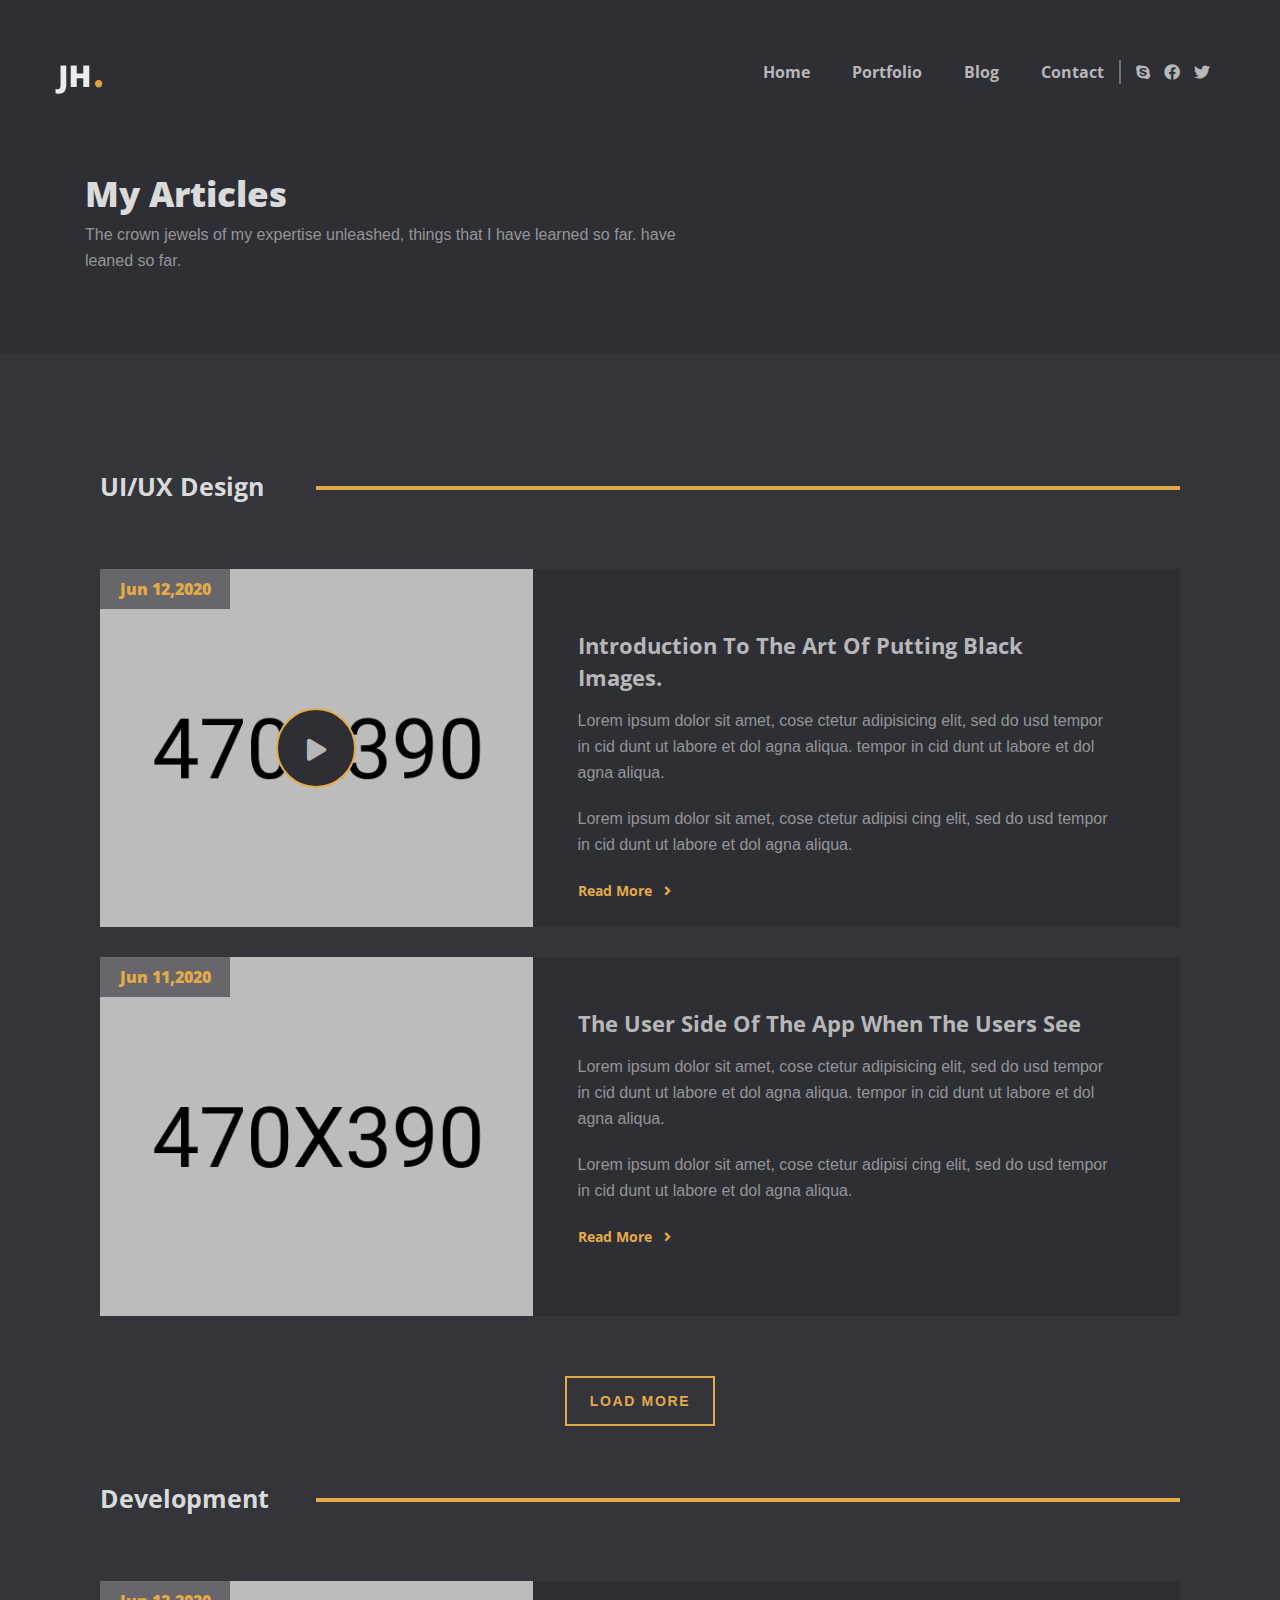
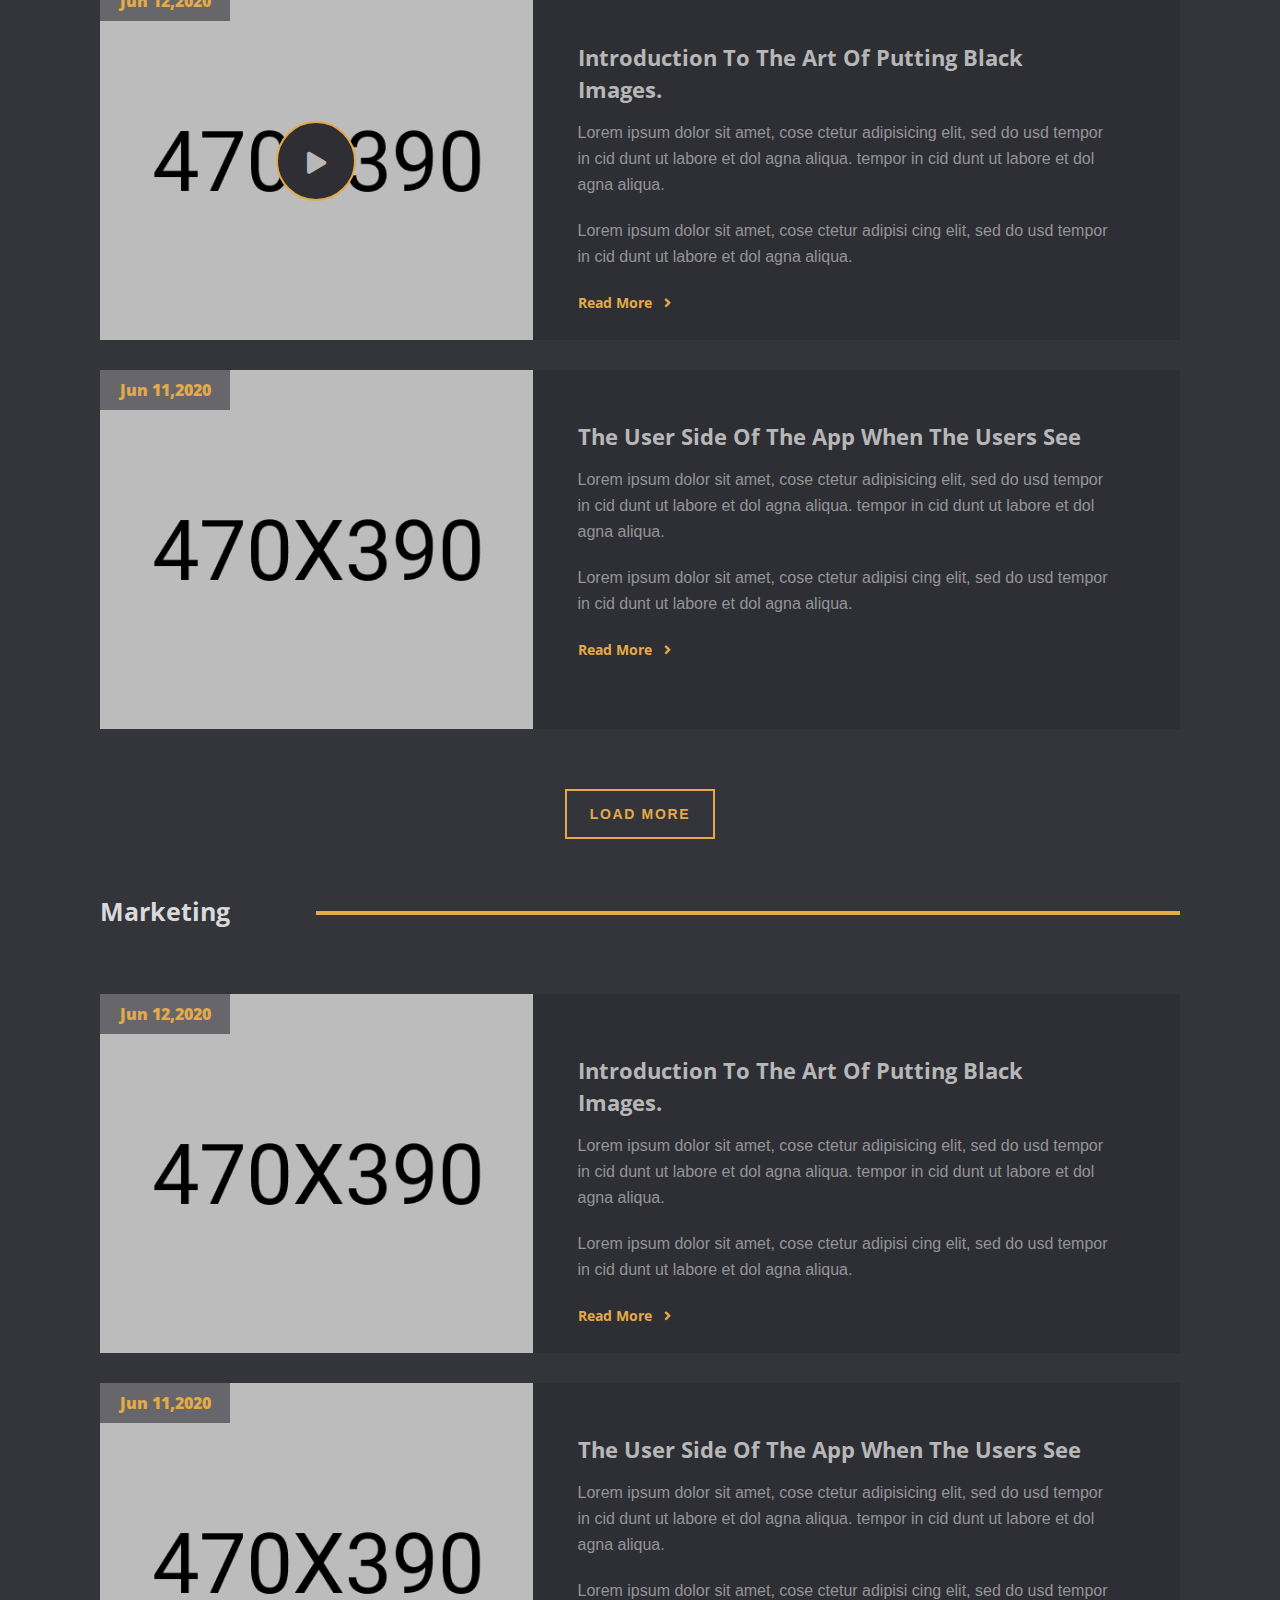
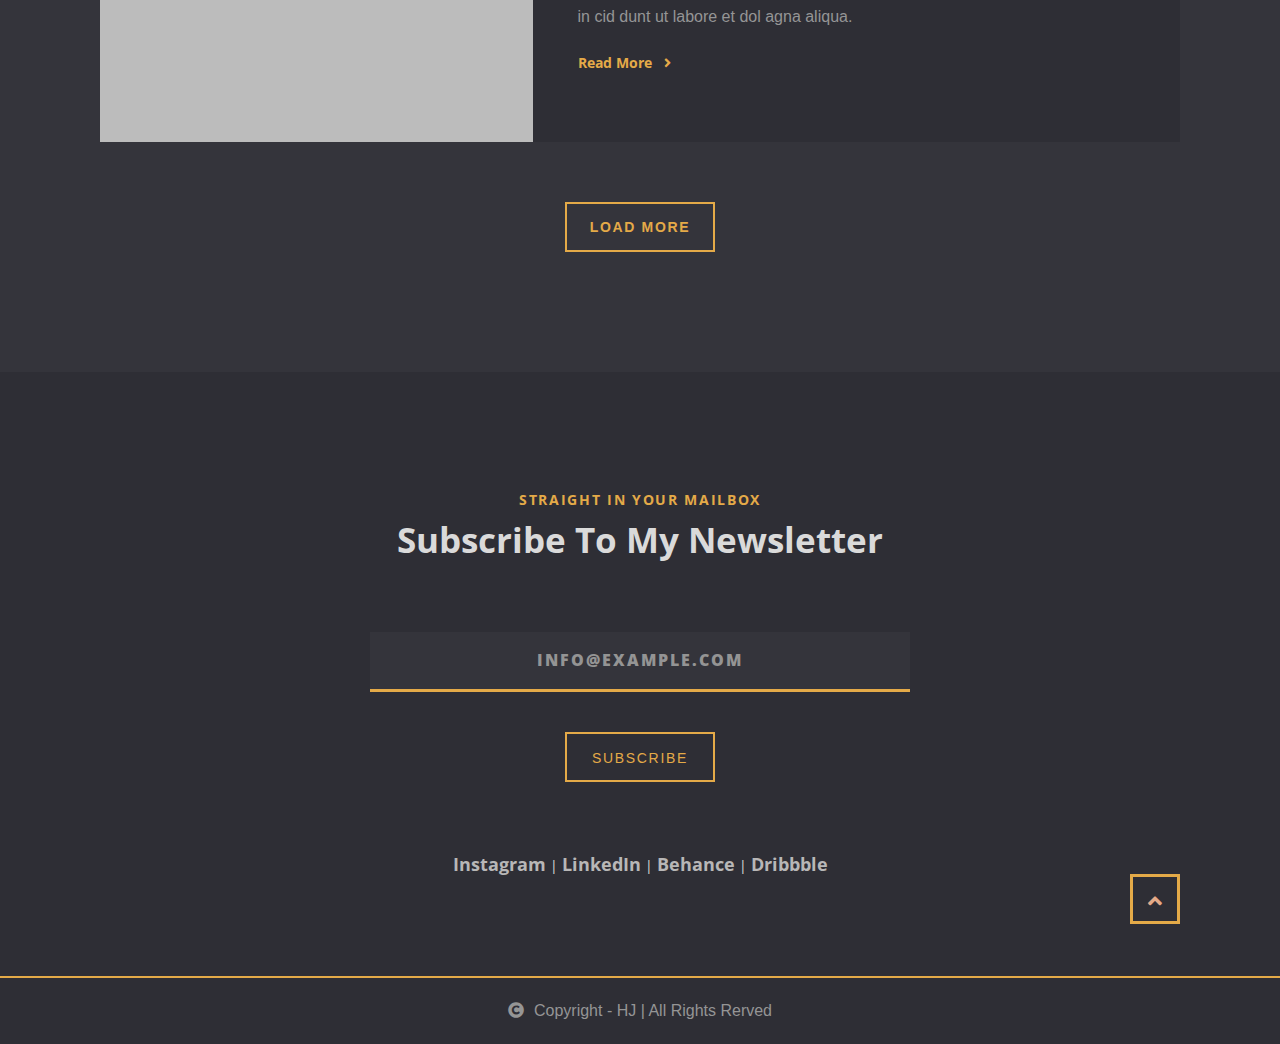
<file: blog-list.html>
<!DOCTYPE html>
<html lang="zxx">

<head>
    <meta charset="UTF-8">
    <meta name="viewport" content="width=device-width, initial-scale=1.0">
    <meta name="description"
        content="Palun, Personal Portfolio, One page portfolio, HTML Template, CSS3, HTML5, Website, Portfolio template">

    <!-- title -->
    <title>Palun - Blog List Page</title>

    <!-- favicon -->
    <link rel="shortcut icon" href="favicon.ico" type="image/x-icon">

    <!-- stylesheets -->
    <link rel="stylesheet" href="assets/css/bootstrap.min.css">
    <link rel="stylesheet" href="assets/css/slick.min.css">
    <link rel="stylesheet" href="assets/css/all.min.css">
    <link rel="stylesheet" href="assets/css/magnific-popup.min.css">
    <link rel="stylesheet" href="assets/css/mean-menu.css">
    <link rel="stylesheet" href="assets/css/default.css">
    <link rel="stylesheet" href="style.css">

</head>

<body>
    <!-- header area -->
    <div class="header-area">
        <div class="container mt-60 pl-0 pr-0">
            <div class="row justify-content-lg-between">
                <div class="col-xl-2 col-lg-2 col-md-2 col-sm-2 col-2 pl-xl-0">
                    <!-- logo -->
                    <div class="logo-area">
                        <a href="/index.html">
                            <img src="assets/img/logo/logo.png" alt="Logo" />
                        </a>
                    </div>
                </div>
                <div class="col-xl-6 col-lg-7 col-md-10 col-sm-8 col-8 pr-0">
                    <div class="menu-area menu-social float-right">
                        <ul class="list-inline pl-15">
                            <li class="list-inline-item menu-border"><a href="#"><i class="fab fa-skype"></i></a></li>
                            <li class="list-inline-item"><a href="#"><i class="fab fa-facebook"></i></a></li>
                            <li class="list-inline-item"><a href="#"><i class="fab fa-twitter"></i></a></li>
                        </ul>
                    </div>
                    <nav id="mobile-nav">
                        <div class="menu-area float-right">
                            <ul class="list-inline">
                                <li class="list-inline-item"><a href="index.html">Home</a></li>
                                <li class="list-inline-item"><a href="index.html#portfolio">Portfolio</a>
                                    <ul class="sub-menu pb-10 pt-10 pl-15 pr-15">
                                        <li><a href="portfolio-details.html">Portfolio Details</a></li>
                                    </ul>
                                </li>
                                <li class="list-inline-item"><a href="index.html#blog">Blog</a>
                                    <ul class="sub-menu pb-10 pt-10 pl-15 pr-15">
                                        <li><a href="blog-list.html">Blog List</a></li>
                                        <li><a href="news-details.html">News Details</a></li>
                                    </ul>
                                </li>
                                <li class="list-inline-item"><a href="index.html#contact">Contact</a></li>
                            </ul>
                        </div>
                    </nav>
                    <div class="mobile-menu"></div>
                </div>
            </div>
        </div>
    </div>
    <!-- header area ends -->

    <!-- page title area starts -->
    <div class="page-title-area">
        <div class="container">
            <div class="row">
                <div class="col-xl-7">
                    <div class="page-title pt-80 pb-60">
                        <h1>My Articles</h1>
                        <p>The crown jewels of my expertise unleashed, things that I have learned so far.
                            have leaned so far.</p>
                    </div>
                </div>
            </div>
        </div>
    </div>
    <!-- page title area end -->

    <!-- blog post section starts -->
    <div class="blog-post-area bgs pt-110 pb-120">
        <div class="container">
            <div class="col-xl-12">
                <div class="blog-section">
                    <div class="title">
                        <h2>UI/UX Design</h2>
                        <div class="dash"></div>
                    </div>

                    <div class="list-blog-item bgp mt-60 mb-30">
                        <div class="row">
                            <div class="col-xl-5 col-lg-5">
                                <div class="list-blog-img">
                                    <img src="assets/img/blog/list-1.jpg" alt="list 1">
                                </div>
                                <div class="list-blog-meta">
                                    <div class="date">
                                        <p>Jun 12,2020</p>
                                    </div>
                                </div>
                                <div class="play-btn">
                                    <a href="https://www.youtube.com/watch?v=Mo0WEEfbmKE" class="mfp-iframe">
                                        <i class="fas fa-play"></i>
                                    </a>
                                </div>

                            </div>
                            <div class="col-xl-7 col-lg-7">
                                <div class="list-blog-detail pl-15 pr-70 pt-60">
                                    <a href="news-details.html">
                                        <h2 class="mb-15">Introduction To The Art Of Putting Black Images.</h2>
                                    </a>
                                    <p>
                                        Lorem ipsum dolor sit amet, cose ctetur adipisicing elit, sed do usd tempor in
                                        cid dunt ut labore et dol agna aliqua.
                                        tempor in cid dunt ut labore et dol agna aliqua.
                                    </p>
                                    <p>
                                        Lorem ipsum dolor sit amet, cose ctetur adipisi cing elit, sed do usd tempor in
                                        cid dunt ut labore et dol agna aliqua.
                                    </p>

                                    <div class="blog-button">
                                        <a href="news-details.html">Read More &nbsp; <i class="fas fa-angle-right"></i>
                                        </a>
                                    </div>
                                </div>
                            </div>
                        </div>
                    </div>

                    <div class="list-blog-item bgp mb-30">
                        <div class="row">
                            <div class="col-xl-5 col-lg-5">
                                <div class="list-blog-img">
                                    <img src="assets/img/blog/list-2.jpg" alt="list 1">
                                </div>
                                <div class="list-blog-meta">
                                    <div class="date">
                                        <p>Jun 11,2020</p>
                                    </div>
                                </div>


                            </div>
                            <div class="col-xl-7 col-lg-7">
                                <div class="list-blog-detail pl-15 pr-70 pt-50">
                                    <a href="news-details.html">
                                        <h2 class="mb-15">The User Side Of The App
                                            When The Users See</h2>
                                    </a>
                                    <p>
                                        Lorem ipsum dolor sit amet, cose ctetur adipisicing elit, sed do usd tempor in
                                        cid dunt ut labore et dol agna aliqua.
                                        tempor in cid dunt ut labore et dol agna aliqua.
                                    </p>
                                    <p>
                                        Lorem ipsum dolor sit amet, cose ctetur adipisi cing elit, sed do usd tempor in
                                        cid dunt ut labore et dol agna aliqua.
                                    </p>

                                    <div class="blog-button">
                                        <a href="news-details.html">Read More &nbsp; <i class="fas fa-angle-right"></i>
                                        </a>
                                    </div>
                                </div>
                            </div>
                        </div>
                    </div>

                    <div class="blog-more-button mt-60 text-center">
                        <a href="#" class="ct-btn">Load More</a>
                    </div>

                </div>
                <div class="blog-section mt-50">
                    <div class="title">
                        <h2>Development</h2>
                        <div class="dash"></div>
                    </div>

                    <div class="list-blog-item bgp mt-60 mb-30">
                        <div class="row">
                            <div class="col-xl-5 col-lg-5">
                                <div class="list-blog-img">
                                    <img src="assets/img/blog/list-3.jpg" alt="list 1">
                                </div>
                                <div class="list-blog-meta">
                                    <div class="date">
                                        <p>Jun 12,2020</p>
                                    </div>
                                </div>
                                <div class="play-btn">
                                    <a href="https://www.youtube.com/watch?v=Mo0WEEfbmKE" class="mfp-iframe">
                                        <i class="fas fa-play"></i>
                                    </a>
                                </div>

                            </div>
                            <div class="col-xl-7 col-lg-7">
                                <div class="list-blog-detail pl-15 pr-70 pt-60">
                                    <a href="news-details.html">
                                        <h2 class="mb-15">Introduction To The Art Of Putting Black Images.</h2>
                                    </a>
                                    <p>
                                        Lorem ipsum dolor sit amet, cose ctetur adipisicing elit, sed do usd tempor in
                                        cid dunt ut labore et dol agna aliqua.
                                        tempor in cid dunt ut labore et dol agna aliqua.
                                    </p>
                                    <p>
                                        Lorem ipsum dolor sit amet, cose ctetur adipisi cing elit, sed do usd tempor in
                                        cid dunt ut labore et dol agna aliqua.
                                    </p>

                                    <div class="blog-button">
                                        <a href="news-details.html">Read More &nbsp; <i class="fas fa-angle-right"></i>
                                        </a>
                                    </div>
                                </div>
                            </div>
                        </div>
                    </div>

                    <div class="list-blog-item bgp mb-30">
                        <div class="row">
                            <div class="col-xl-5 col-lg-5">
                                <div class="list-blog-img">
                                    <img src="assets/img/blog/list-4.jpg" alt="list 1">
                                </div>
                                <div class="list-blog-meta">
                                    <div class="date">
                                        <p>Jun 11,2020</p>
                                    </div>
                                </div>


                            </div>
                            <div class="col-xl-7 col-lg-7">
                                <div class="list-blog-detail pl-15 pr-70 pt-50">
                                    <a href="news-details.html">
                                        <h2 class="mb-15">The User Side Of The App
                                            When The Users See</h2>
                                    </a>
                                    <p>
                                        Lorem ipsum dolor sit amet, cose ctetur adipisicing elit, sed do usd tempor in
                                        cid dunt ut labore et dol agna aliqua.
                                        tempor in cid dunt ut labore et dol agna aliqua.
                                    </p>
                                    <p>
                                        Lorem ipsum dolor sit amet, cose ctetur adipisi cing elit, sed do usd tempor in
                                        cid dunt ut labore et dol agna aliqua.
                                    </p>

                                    <div class="blog-button">
                                        <a href="news-details.html">Read More &nbsp; <i class="fas fa-angle-right"></i>
                                        </a>
                                    </div>
                                </div>
                            </div>
                        </div>
                    </div>

                    <div class="blog-more-button mt-60 text-center">
                        <a href="#" class="ct-btn">Load More</a>
                    </div>

                </div>

                <div class="blog-section mt-50">
                    <div class="title">
                        <h2>Marketing</h2>
                        <div class="dash"></div>
                    </div>

                    <div class="list-blog-item bgp mt-60 mb-30">
                        <div class="row">
                            <div class="col-xl-5 col-lg-5">
                                <div class="list-blog-img">
                                    <img src="assets/img/blog/list-5.jpg" alt="list 1">
                                </div>
                                <div class="list-blog-meta">
                                    <div class="date">
                                        <p>Jun 12,2020</p>
                                    </div>
                                </div>
                            

                            </div>
                            <div class="col-xl-7 col-lg-7">
                                <div class="list-blog-detail pl-15 pr-70 pt-60">
                                    <a href="news-details.html">
                                        <h2 class="mb-15">Introduction To The Art Of Putting Black Images.</h2>
                                    </a>
                                    <p>
                                        Lorem ipsum dolor sit amet, cose ctetur adipisicing elit, sed do usd tempor in
                                        cid dunt ut labore et dol agna aliqua.
                                        tempor in cid dunt ut labore et dol agna aliqua.
                                    </p>
                                    <p>
                                        Lorem ipsum dolor sit amet, cose ctetur adipisi cing elit, sed do usd tempor in
                                        cid dunt ut labore et dol agna aliqua.
                                    </p>

                                    <div class="blog-button">
                                        <a href="news-details.html">Read More &nbsp; <i class="fas fa-angle-right"></i>
                                        </a>
                                    </div>
                                </div>
                            </div>
                        </div>
                    </div>

                    <div class="list-blog-item bgp mb-30">
                        <div class="row">
                            <div class="col-xl-5 col-lg-5">
                                <div class="list-blog-img">
                                    <img src="assets/img/blog/list-6.jpg" alt="list 1">
                                </div>
                                <div class="list-blog-meta">
                                    <div class="date">
                                        <p>Jun 11,2020</p>
                                    </div>
                                </div>


                            </div>
                            <div class="col-xl-7 col-lg-7">
                                <div class="list-blog-detail pl-15 pr-70 pt-50">
                                    <a href="news-details.html">
                                        <h2 class="mb-15">The User Side Of The App
                                            When The Users See</h2>
                                    </a>
                                    <p>
                                        Lorem ipsum dolor sit amet, cose ctetur adipisicing elit, sed do usd tempor in
                                        cid dunt ut labore et dol agna aliqua.
                                        tempor in cid dunt ut labore et dol agna aliqua.
                                    </p>
                                    <p>
                                        Lorem ipsum dolor sit amet, cose ctetur adipisi cing elit, sed do usd tempor in
                                        cid dunt ut labore et dol agna aliqua.
                                    </p>

                                    <div class="blog-button">
                                        <a href="news-details.html">Read More &nbsp; <i class="fas fa-angle-right"></i>
                                        </a>
                                    </div>
                                </div>
                            </div>
                        </div>
                    </div>

                    <div class="blog-more-button mt-60 text-center">
                        <a href="#" class="ct-btn">Load More</a>
                    </div>

                </div>
            </div>
        </div>
    </div>
    <!-- blog post section ends -->

    <!-- newsletter area starts -->
    <div class="newsletter-area pt-120" id="newsletter">
        <div class="container">
            <div class="row justify-content-center">
                <div class="col-xl-6 col-lg-8 col-md-8">
                    <div class="section-title text-center">
                        <h3 class="section-name pc">STRAIGHT IN YOUR MAILBOX</h3>
                        <h2>Subscribe To My Newsletter</h2>                      
                    </div>

                    <div class="email-input mt-70 mb-70">
                        <form action="#" method="POST">
                            <input class="bgs" type="email" name="email" id="email" placeholder="INFO@EXAMPLE.COM">
                            <input class="ct-btn" type="submit" value="Subscribe">
                        </form>
                    </div>

                    <div class="social-links text-center mb-100">
                        <a href="https://www.instagram.com/arafatjamil01/">Instagram</a> | <a href="https://linkedin.com/in/arafatjamil01">LinkedIn</a> |
                        <a href="https://behance.net/wpsmasher">Behance</a> | <a href="https://dribbble.com/wpsmasher">Dribbble</a>
                    </div>
                    
                </div>
            </div>
        </div>
    </div>
    <!-- newsletter area ends -->

    <!-- footer copyright area starts -->
    <div class="footer-area">
        <div class="copyright-text text-center">
            <p class="pt-20"><i class="fas fa-copyright mr-10"></i>Copyright - HJ | All Rights Rerved</p>
        </div>

        <div class="back-to-top">
            <a href="#"><i class="fas fa-angle-up"></i></a>
        </div>
    </div>
    <!-- footer copyright area end -->


    <!-- scripts -->
    <script src="assets/js/jquery-2.2.4.js"></script>
    <script src="assets/js/popper.min.js"></script>
    <script src="assets/js/bootstrap.min.js"></script>
    <script src="assets/js/slick.js"></script>
    <script src="assets/js/jquery-1.12.4.js"></script>
    <script src="assets/js/waypoint.min.js"></script>
    <script src="assets/js/countup.js"></script>
    <script src="assets/js/isotope.min.js"></script>
    <script src="assets/js/jquery-mean-menu.min.js"></script>
    <script src="assets/js/magnific-popup.js"></script>
    <script src="assets/js/script.js"></script>
</body>

</html>
</file>
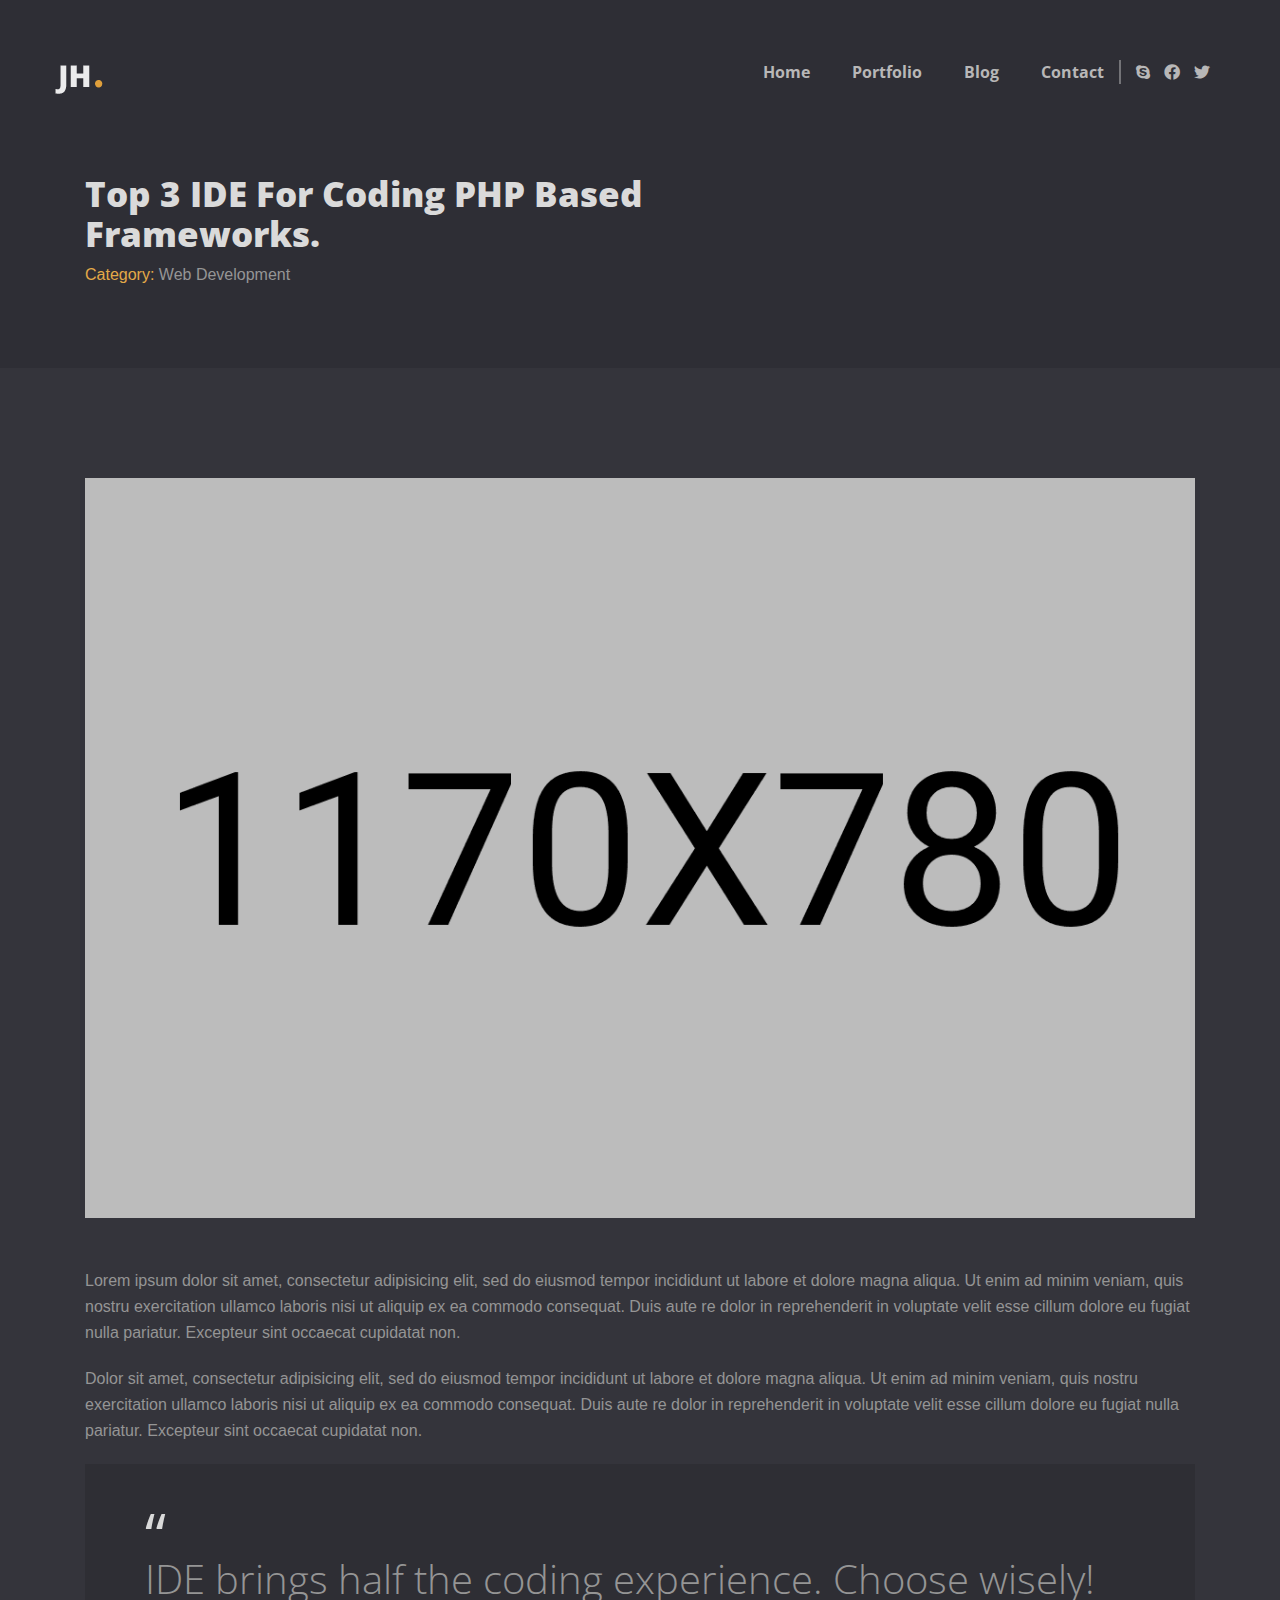
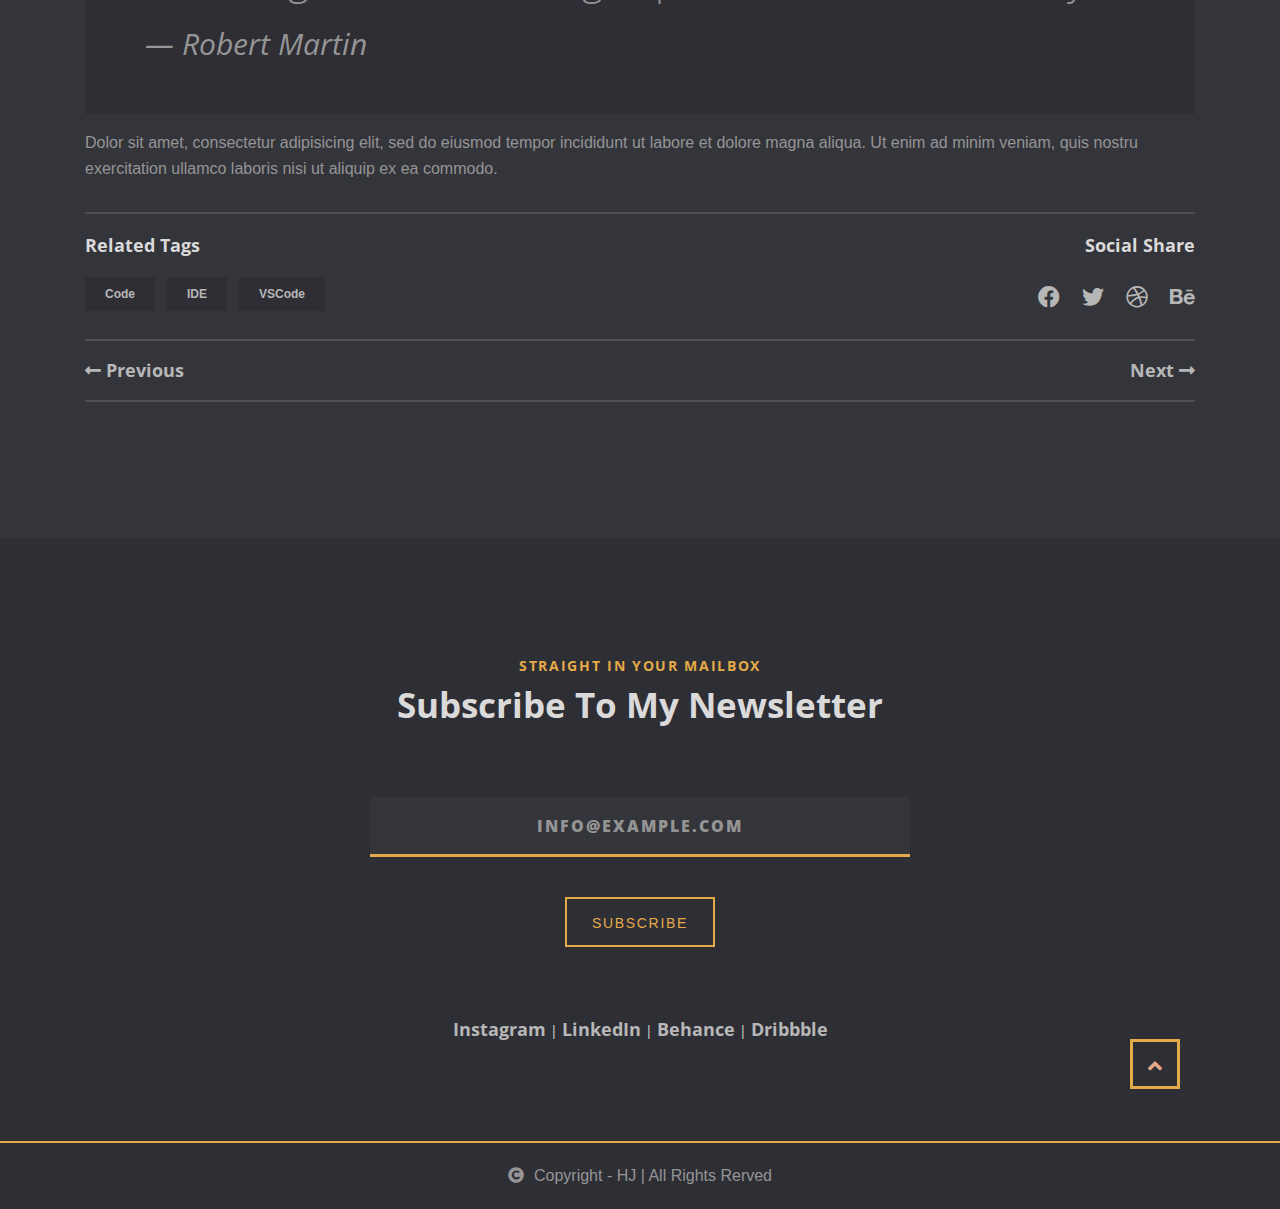
<file: news-details.html>
<!DOCTYPE html>
<html lang="zxx">

<head>
    <meta charset="UTF-8">
    <meta name="viewport" content="width=device-width, initial-scale=1.0">
    <meta name="description"
        content="Palun, Personal Portfolio, One page portfolio, HTML Template, CSS3, HTML5, Website, Portfolio template">

    <!-- title -->
    <title>Palun - Blog List Page</title>

    <!-- favicon -->
    <link rel="shortcut icon" href="favicon.ico" type="image/x-icon">

    <!-- stylesheets -->
    <link rel="stylesheet" href="assets/css/bootstrap.min.css">
    <link rel="stylesheet" href="assets/css/slick.min.css">
    <link rel="stylesheet" href="assets/css/all.min.css">
    <link rel="stylesheet" href="assets/css/magnific-popup.min.css">
    <link rel="stylesheet" href="assets/css/mean-menu.css">
    <link rel="stylesheet" href="assets/css/default.css">
    <link rel="stylesheet" href="style.css">

</head>

<body>
    <!-- header area -->
    <div class="header-area">
        <div class="container mt-60 pl-0 pr-0">
            <div class="row justify-content-lg-between">
                <div class="col-xl-2 col-lg-2 col-md-2 col-sm-2 col-2 pl-xl-0">
                    <!-- logo -->
                    <div class="logo-area">
                        <a href="/index.html">
                            <img src="assets/img/logo/logo.png" alt="Logo" />
                        </a>
                    </div>
                </div>
                <div class="col-xl-6 col-lg-7 col-md-10 col-sm-8 col-8 pr-0">
                    <div class="menu-area menu-social float-right">
                        <ul class="list-inline pl-15">
                            <li class="list-inline-item menu-border"><a href="#"><i class="fab fa-skype"></i></a></li>
                            <li class="list-inline-item"><a href="#"><i class="fab fa-facebook"></i></a></li>
                            <li class="list-inline-item"><a href="#"><i class="fab fa-twitter"></i></a></li>
                        </ul>
                    </div>
                    <nav id="mobile-nav">
                        <div class="menu-area float-right">
                            <ul class="list-inline">
                                <li class="list-inline-item"><a href="index.html">Home</a></li>
                                <li class="list-inline-item"><a href="index.html#portfolio">Portfolio</a>
                                    <ul class="sub-menu pb-10 pt-10 pl-15 pr-15">
                                        <li><a href="portfolio-details.html">Portfolio Details</a></li>
                                    </ul>
                                </li>
                                <li class="list-inline-item"><a href="index.html#blog">Blog</a>
                                    <ul class="sub-menu pb-10 pt-10 pl-15 pr-15">
                                        <li><a href="blog-list.html">Blog List</a></li>
                                        <li><a href="news-details.html">News Details</a></li>
                                    </ul>
                                </li>
                                <li class="list-inline-item"><a href="index.html#contact">Contact</a></li>
                            </ul>
                        </div>
                    </nav>
                    <div class="mobile-menu"></div>
                </div>
            </div>
        </div>
    </div>
    <!-- header area ends -->

    <!-- page title area starts -->
    <div class="page-title-area">
        <div class="container">
            <div class="row">
                <div class="col-xl-7">
                    <div class="page-title pt-80 pb-60">
                        <h1>Top 3 IDE For Coding PHP Based
                            Frameworks.</h1>
                        <div class="post-category">
                            <p><span class="pc">Category:</span> Web Development</p>
                        </div>
                    </div>
                </div>
            </div>
        </div>
    </div>
    <!-- page title area end -->

    <!-- main area starts -->
    <div class="main-area bgs pt-110 pb-120">
        <div class="container">
            <div class="row">
                <div class="col-xl-12">
                    <div class="news-details">
                        <div class="news-details-img mb-50">
                            <img src="assets/img/blog/news-details-1.jpg" alt="news details 1">
                        </div>
                        <p>Lorem ipsum dolor sit amet, consectetur adipisicing elit, sed do eiusmod tempor incididunt ut
                            labore et dolore magna aliqua. Ut enim ad minim veniam, quis nostru
                            exercitation ullamco laboris nisi ut aliquip ex ea commodo consequat. Duis aute re dolor in
                            reprehenderit in voluptate velit esse cillum dolore eu fugiat nulla pariatur. Excepteur sint
                            occaecat cupidatat non.</p>
                        <p>Dolor sit amet, consectetur adipisicing elit, sed do eiusmod tempor incididunt ut labore et
                            dolore magna aliqua. Ut enim ad minim veniam, quis nostru exercitation ullamco laboris nisi
                            ut aliquip ex ea commodo consequat. Duis aute re dolor in
                            reprehenderit in voluptate velit esse cillum dolore eu fugiat nulla pariatur.
                            Excepteur sint occaecat cupidatat non.</p>

                        <blockquote class="blockquote">
                            <span>“</span>
                            <p class="speech">IDE brings half the coding experience. Choose wisely!</p>
                            <footer class="blockquote-footer"><cite title="Source Title">Robert Martin</cite></footer>
                        </blockquote>

                        <p class="mb-30">Dolor sit amet, consectetur adipisicing elit, sed do eiusmod tempor incididunt
                            ut labore et
                            dolore magna aliqua. Ut enim ad minim veniam, quis nostru exercitation ullamco laboris nisi
                            ut aliquip ex ea commodo.</p>
                    </div>
                    <hr />
                </div>
            </div>

            <div class="row pb-10 news-meta">
                <div class="col-xl-6 col-lg-6 col-md-6 col-sm-6 col-6">
                    <h4>Related Tags</h4>
                    <div class="tags">
                        <ul class="list-inline">
                            <li class="list-inline-item"><a href="#">Code</a></li>
                            <li class="list-inline-item"><a href="#">IDE</a></li>
                            <li class="list-inline-item"><a href="#">VSCode</a></li>
                        </ul>
                    </div>
                </div>

                <div class="col-xl-6 col-lg-6 col-md-6 col-sm-6 col-6 text-right">
                    <h4>Social Share</h4>
                    <div class="news-social">
                        <ul class="list-inline">
                            <li class="list-inline-item"><a href="https://facebook.com/wpsmasher"><i
                                        class="fab fa-facebook"></i></a></li>
                            <li class="list-inline-item"><a href="https://twitter.com/wpsmasher"><i
                                        class="fab fa-twitter"></i></a></li>
                            <li class="list-inline-item"><a href="https://dribbble.com/wpsmasher"><i
                                        class="fab fa-dribbble"></i></a></li>
                            <li class="list-inline-item"><a href="https://behance.net/arafatjamil01"><i
                                        class="fab fa-behance"></i></a></li>
                        </ul>
                    </div>
                </div>
            </div>
            <hr>
            <div class="row nav-buttons">
                <div class="col-xl-6 col-lg-6 col-md-6 col-sm-6 col-6">
                    <div class="left-button">
                        <a href="blog-list.html"><i class="fas fa-long-arrow-alt-left"></i> Previous</a>
                    </div>
                </div>
                <div class="col-xl-6 col-lg-6 col-md-6 col-sm-6 col-6">
                    <div class="right-button text-right">
                        <a href="portfolio-details.html">Next <i class="fas fa-long-arrow-alt-right"></i></a>
                    </div>
                </div>
            </div>
            <hr>
        </div>
    </div>

   
    <!-- main area ends -->

    <!-- Newsletter area starts -->
    <div class="newsletter-area pt-120" id="newsletter">
        <div class="container">
            <div class="row justify-content-center">
                <div class="col-xl-6 col-lg-8 col-md-8">
                    <div class="section-title text-center">
                        <h3 class="section-name pc">STRAIGHT IN YOUR MAILBOX</h3>
                        <h2>Subscribe To My Newsletter</h2>
                    </div>

                    <div class="email-input mt-70 mb-70">
                        <form action="#" method="POST">
                            <input class="bgs" type="email" name="email" id="email" placeholder="INFO@EXAMPLE.COM">
                            <input class="ct-btn" type="submit" value="Subscribe">
                        </form>
                    </div>

                    <div class="social-links text-center mb-100">
                        <a href="https://www.instagram.com/arafatjamil01/">Instagram</a> | <a
                            href="https://linkedin.com/in/arafatjamil01">LinkedIn</a> |
                        <a href="https://behance.net/wpsmasher">Behance</a> | <a
                            href="https://dribbble.com/wpsmasher">Dribbble</a>
                    </div>

                </div>
            </div>
        </div>
    </div>
    <!-- Newsletter area ends -->

    <!-- footer copyright area starts -->
    <div class="footer-area">
        <div class="copyright-text text-center">
            <p class="pt-20"><i class="fas fa-copyright mr-10"></i>Copyright - HJ | All Rights Rerved</p>
        </div>

        <div class="back-to-top">
            <a href="#"><i class="fas fa-angle-up"></i></a>
        </div>
    </div>
    <!-- footer copyright area end -->


    <!-- scripts -->
    <script src="assets/js/jquery-2.2.4.js"></script>
    <script src="assets/js/popper.min.js"></script>
    <script src="assets/js/bootstrap.min.js"></script>
    <script src="assets/js/slick.js"></script>
    <script src="assets/js/jquery-1.12.4.js"></script>
    <script src="assets/js/waypoint.min.js"></script>
    <script src="assets/js/countup.js"></script>
    <script src="assets/js/isotope.min.js"></script>
    <script src="assets/js/jquery-mean-menu.min.js"></script>
    <script src="assets/js/magnific-popup.js"></script>
    <script src="assets/js/script.js"></script>
</body>

</html>
</file>
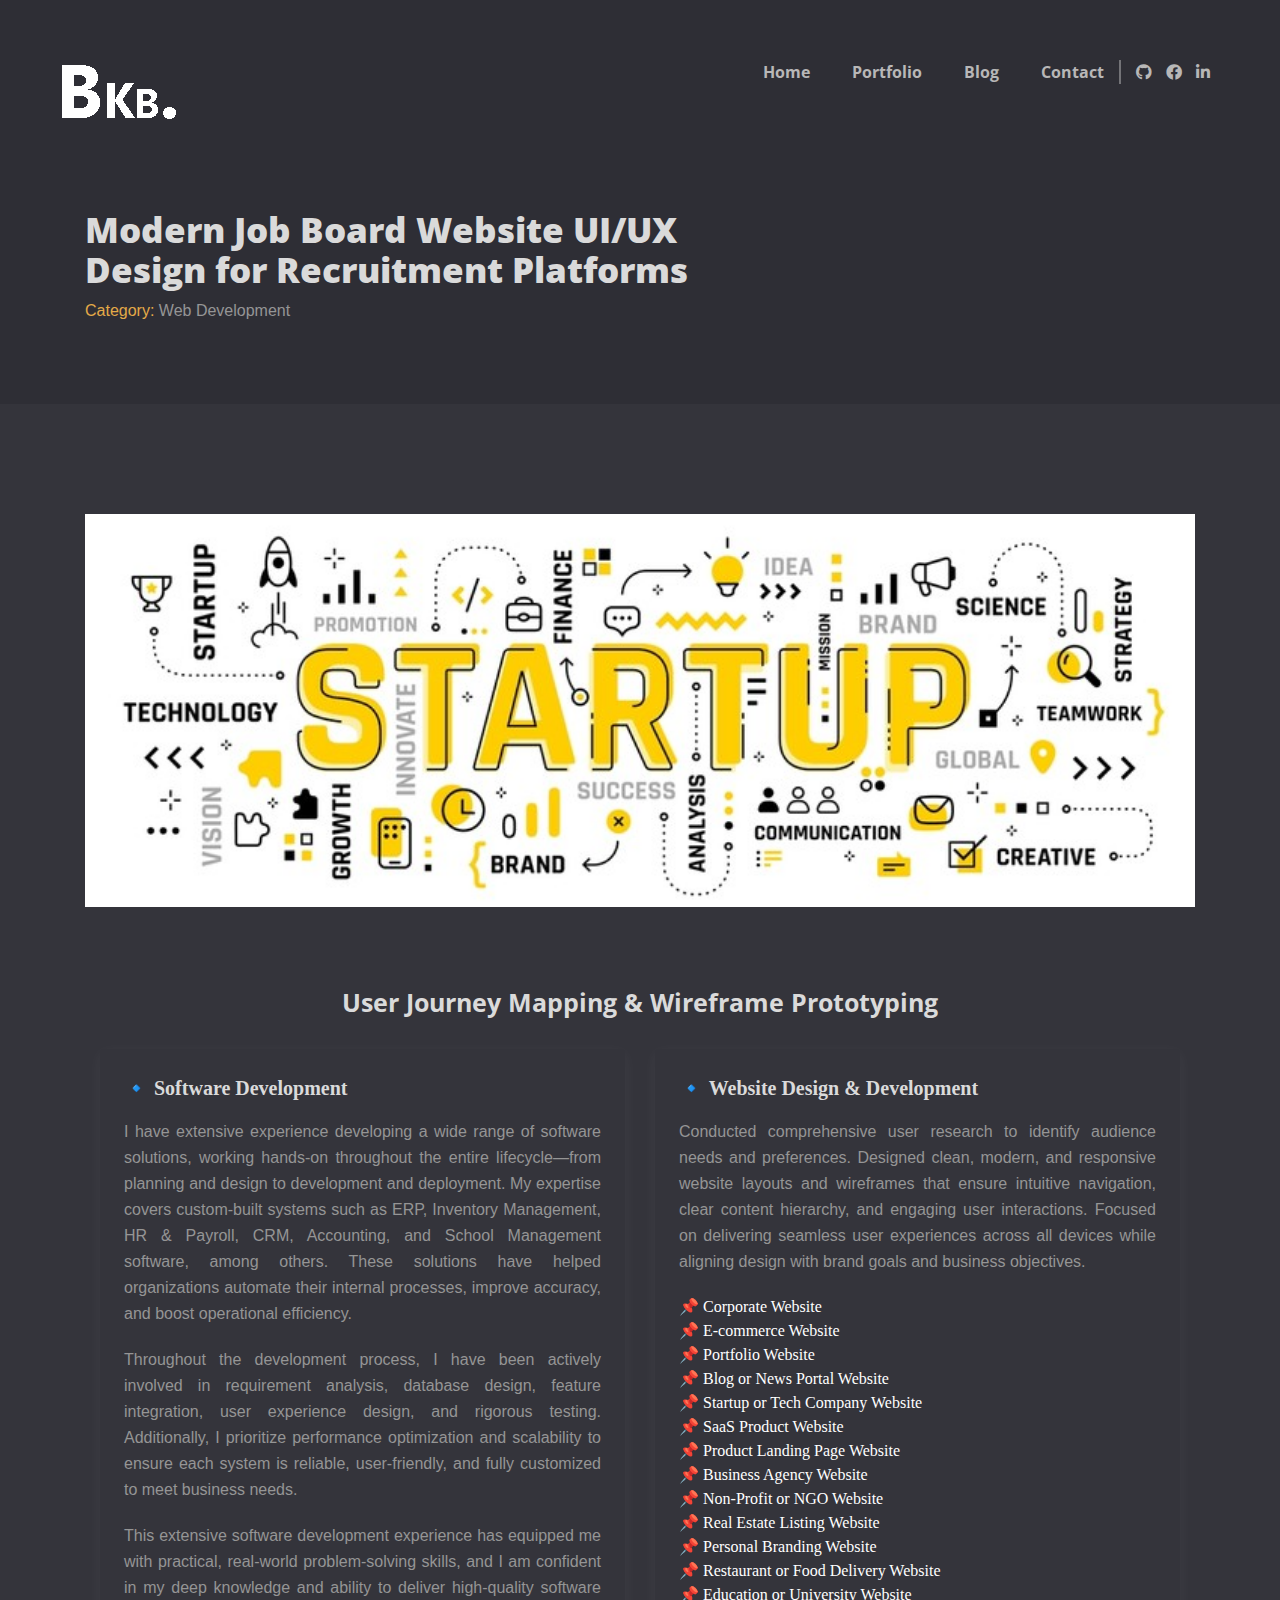
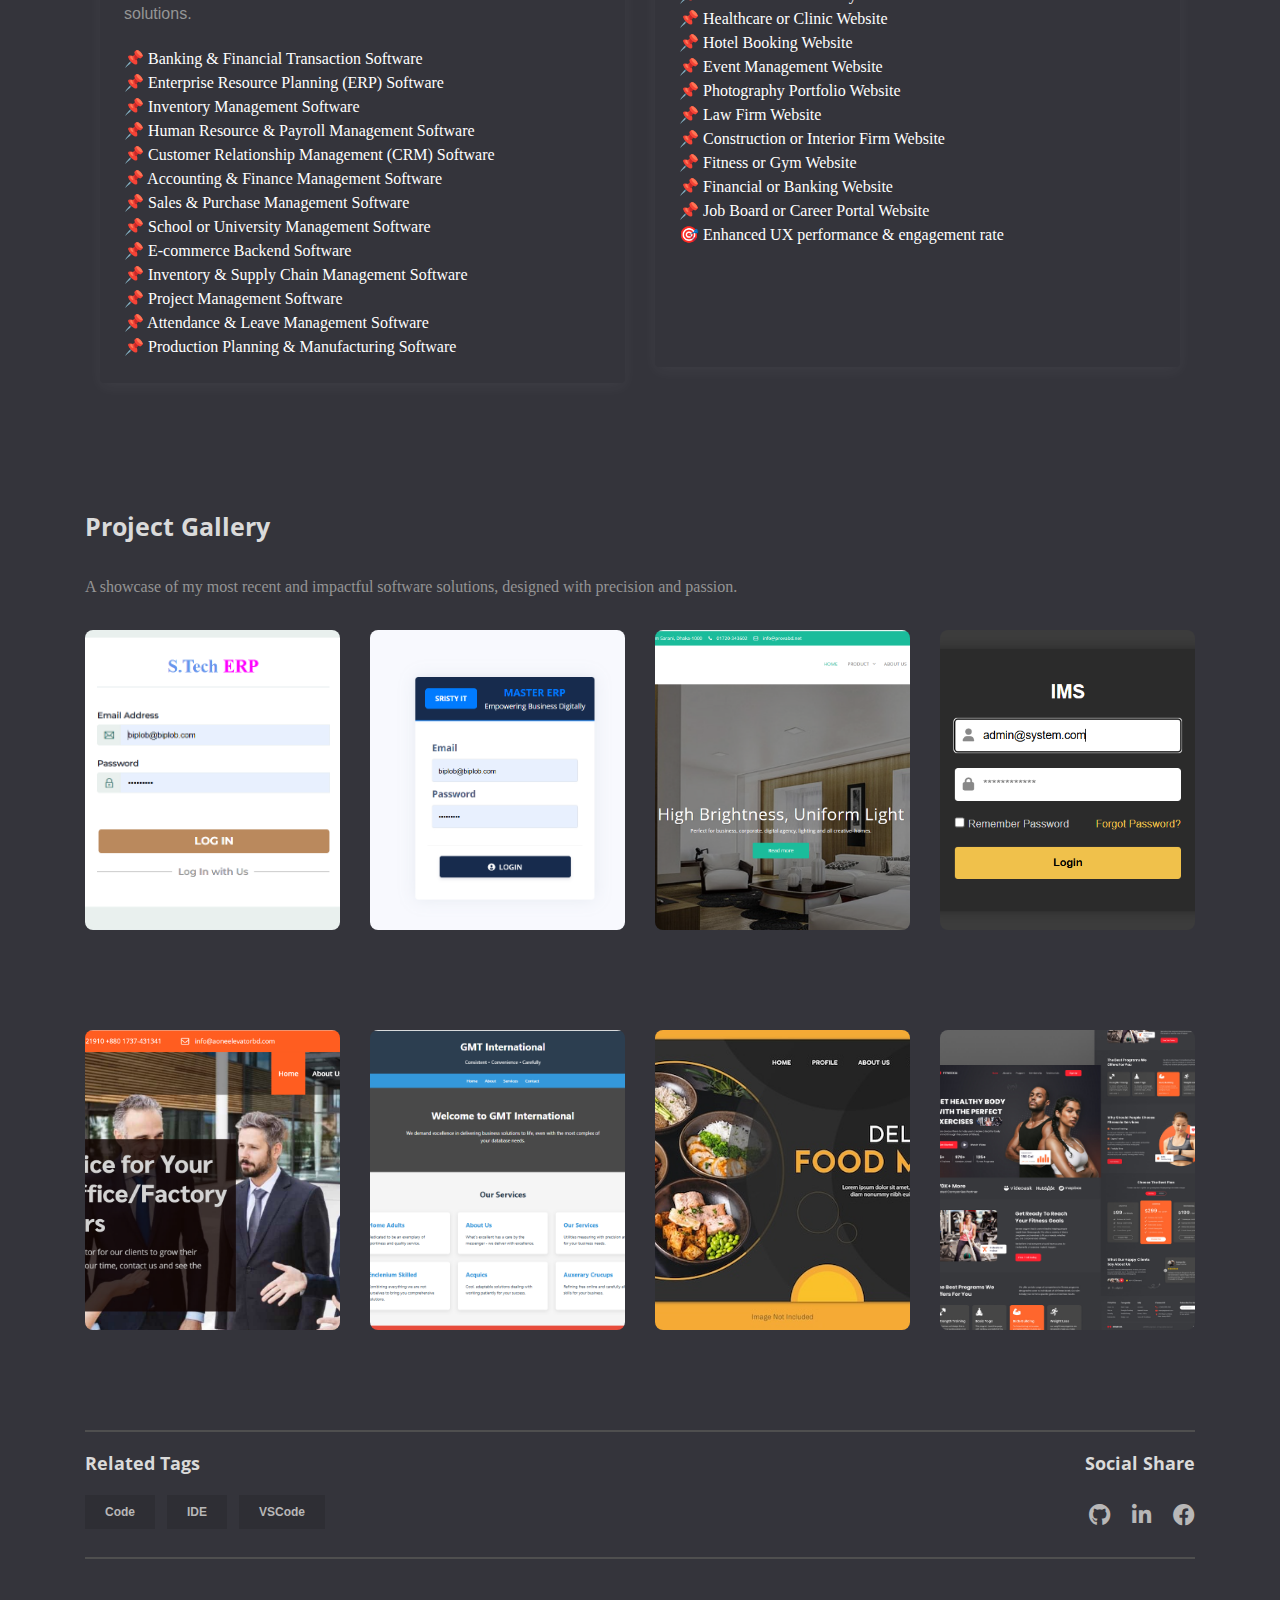
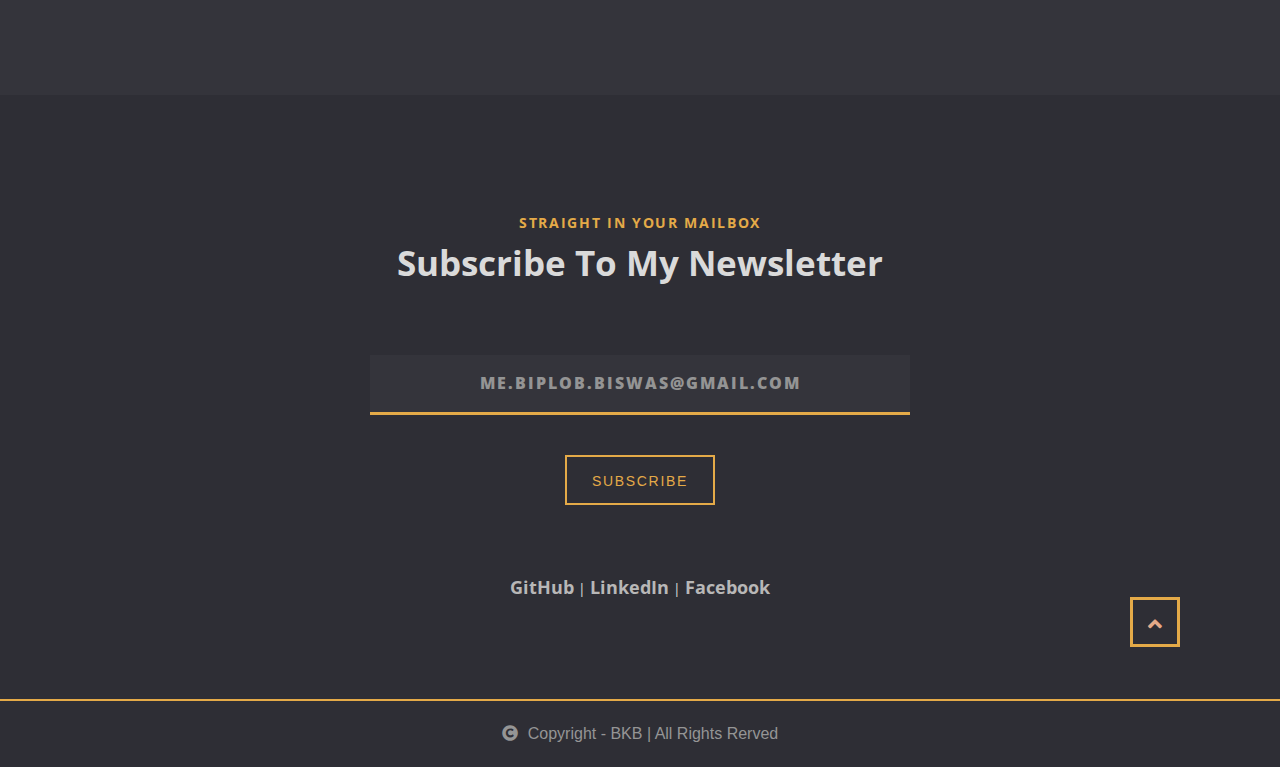
<file: portfolio-details.html>
<!DOCTYPE html>
<html lang="zxx">

<head>
    <meta charset="UTF-8">
    <meta name="viewport" content="width=device-width, initial-scale=1.0">
    <meta name="description"
        content="Biplob, Personal Portfolio, One page portfolio, HTML Template, CSS3, HTML5, Website, Portfolio template">

    <!-- title -->
    <title>Biplob - Blog List Page</title>

    <!-- favicon -->
    <link rel="shortcut icon" href="assets/img/logo/logo12.png" type="image/x-icon">

    <!-- stylesheets -->
    <link rel="stylesheet" href="assets/css/bootstrap.min.css">
    <link rel="stylesheet" href="assets/css/slick.min.css">
    <link rel="stylesheet" href="assets/css/all.min.css">
    <link rel="stylesheet" href="assets/css/magnific-popup.min.css">
    <link rel="stylesheet" href="assets/css/mean-menu.css">
    <link rel="stylesheet" href="assets/css/default.css">
    <link rel="stylesheet" href="style.css">
<style>
.shadow {
  box-shadow: 0 4px 16px rgba(255, 255, 255, 0.05);
}
.bg-dark {
  background-color: #1a1a1a !important;
}
.rounded {
  border-radius: 12px;
}
</style>
</head>

<body>
    <!-- header area -->
    <div class="header-area">
        <div class="container mt-60 pl-0 pr-0">
            <div class="row justify-content-lg-between">
                <div class="col-xl-2 col-lg-2 col-md-2 col-sm-2 col-2 pl-xl-0">
                    <!-- logo -->
                    <div class="logo-area">
                        <a href="/index.html">
                            <img src="assets/img/logo/logo12.png" alt="Logo" /> 
                        </a>
                    </div>
                </div>
                <div class="col-xl-6 col-lg-7 col-md-10 col-sm-8 col-8 pr-0">
                    <div class="menu-area menu-social float-right">
                        <ul class="list-inline pl-15">
                            <li class="list-inline-item menu-border"><a href="https://github.com/mebiplobbiswas/" target="_blank"><i class="fab fa-github"></i></a></li>
                            <li class="list-inline-item"><a href="https://www.facebook.com/biplob.biswas.1239/" target="_blank"><i class="fab fa-facebook"></i></a></li>
                            <li class="list-inline-item"><a href="https://www.linkedin.com/in/iambiplob/" target="_blank"><i class="fab fa-linkedin-in"></i></a></li>

                </ul>
                    </div>
                    <nav id="mobile-nav">
                        <div class="menu-area float-right">
                            <ul class="list-inline">
                                <li class="list-inline-item"><a href="index.html">Home</a></li>
                                <li class="list-inline-item"><a href="index.html#portfolio">Portfolio</a>
                                    <ul class="sub-menu pb-10 pt-10 pl-15 pr-15">
                                        <li><a href="portfolio-details.html">Portfolio Details</a></li>
                                    </ul>
                                </li>
                                <li class="list-inline-item"><a href="index.html#blog">Blog</a>
                                    <ul class="sub-menu pb-10 pt-10 pl-15 pr-15">
                                        <li><a href="blog-list.html">Blog List</a></li>
                                        <li><a href="news-details.html">News Details</a></li>
                                    </ul>
                                </li>
                                <li class="list-inline-item"><a href="index.html#contact">Contact</a></li>
                            </ul>
                        </div>
                    </nav>
                    <div class="mobile-menu"></div>
                </div>
            </div>
        </div>
    </div>
    <!-- header area ends -->

    <!-- page title area starts -->
    <div class="page-title-area">
        <div class="container">
            <div class="row">
                <div class="col-xl-7">
                    <div class="page-title pt-80 pb-60">
                        <h1>Modern Job Board Website UI/UX Design for Recruitment Platforms</h1>
                        <div class="post-category">
                            <p><span class="pc">Category:</span> Web Development</p>
                        </div>
                    </div>
                </div>
            </div>
        </div>
    </div>
    <!-- page title area end -->

    <!-- main area starts -->
    <div class="main-area bgs pt-110 pb-120">
        <div class="container">
            <div class="row">
                <div class="col-xl-12">
                    <div class="news-details">
                        <div class="news-details-img mb-30">
                           <!--  <img src="assets/img/projects/pro-old1.jpg" alt="news details 1"> -->
                             <img src="assets/img/projects/project-details.png" alt="news details 1"> 
                        </div>
                        
                            <section class="py-5" style="background-color: #34343b;">
                              <div class="container text-white">
                                <h2 class="mb-5 text-center">User Journey Mapping & Wireframe Prototyping</h2>
                                <br>

                                <div class="row mb-4">
                                  <!-- Software Development -->
                                  <div class="col-md-6 mb-4">
                                    <div class="p-4 blog-list text-white shadow rounded">
                                      <h4 class="mb-3" style="font-family: justify;">🔹 Software Development</h4>
                                      <p style="font-family: Arial, sans-serif; text-align: justify;">
                                      I have extensive experience developing a wide range of software solutions, working hands-on throughout the entire lifecycle—from planning and design to development and deployment. My expertise covers custom-built systems such as ERP, Inventory Management, HR & Payroll, CRM, Accounting, and School Management software, among others. These solutions have helped organizations automate their internal processes, improve accuracy, and boost operational efficiency.
                                    </p>

                                    <p style="font-family: Arial, sans-serif; text-align: justify;">
                                      Throughout the development process, I have been actively involved in requirement analysis, database design, feature integration, user experience design, and rigorous testing. Additionally, I prioritize performance optimization and scalability to ensure each system is reliable, user-friendly, and fully customized to meet business needs.
                                    </p>

                                    <p style="font-family: Arial, sans-serif; text-align: justify;">
                                      This extensive software development experience has equipped me with practical, real-world problem-solving skills, and I am confident in my deep knowledge and ability to deliver high-quality software solutions.
                                    </p>


                                      <ul class="mb-0" style="font-family: justify;">     
                                          <li>📌 Banking & Financial Transaction Software</li>                                  
                                          <li>📌 Enterprise Resource Planning (ERP) Software</li>
                                          <li>📌 Inventory Management Software</li>
                                          <li>📌 Human Resource & Payroll Management Software</li>
                                          <li>📌 Customer Relationship Management (CRM) Software</li>                                         
                                          <li>📌 Accounting & Finance Management Software</li>
                                          <li>📌 Sales & Purchase Management Software</li>
                                          <li>📌 School or University Management Software</li>                                         
                                          <li>📌 E-commerce Backend Software</li>
                                          <li>📌 Inventory & Supply Chain Management Software</li>
                                         
                                          <li>📌 Project Management Software</li>
                                          <li>📌 Attendance & Leave Management Software</li>                                          
                                          <li>📌 Production Planning & Manufacturing Software</li>                                  
                                      </ul>
                                    </div>
                                  </div>

                                  <!-- Website Design & Development -->
                                  <div class="col-md-6 mb-4">
                                    <div class="p-4 blog-list text-white shadow rounded">
                                      <h4 class="mb-3" style="font-family: justify;">🔹 Website Design & Development</h4>
                                     <p style="font-family: Arial, sans-serif; text-align: justify;">
                                     Conducted comprehensive user research to identify audience needs and preferences. Designed clean, modern, and responsive website layouts and wireframes that ensure intuitive navigation, clear content hierarchy, and engaging user interactions. Focused on delivering seamless user experiences across all devices while aligning design with brand goals and business objectives.
                                  </p>
                                      <ul class="mb-0" style="font-family: justify;">
                                          <li>📌 Corporate Website</li>
                                          <li>📌 E-commerce Website</li>
                                          <li>📌 Portfolio Website</li>
                                          <li>📌 Blog or News Portal Website</li>
                                          <li>📌 Startup or Tech Company Website</li>
                                          <li>📌 SaaS Product Website</li>
                                          <li>📌 Product Landing Page Website</li>
                                          <li>📌 Business Agency Website</li>
                                          <li>📌 Non-Profit or NGO Website</li>
                                          <li>📌 Real Estate Listing Website</li>
                                          <li>📌 Personal Branding Website</li>
                                          <li>📌 Restaurant or Food Delivery Website</li>
                                          <li>📌 Education or University Website</li>
                                          <li>📌 Healthcare or Clinic Website</li>
                                          <li>📌 Hotel Booking Website</li>
                                          <li>📌 Event Management Website</li>
                                          <li>📌 Photography Portfolio Website</li>
                                          <li>📌 Law Firm Website</li>
                                          <li>📌 Construction or Interior Firm Website</li>
                                          <li>📌 Fitness or Gym Website</li>
                                          <li>📌 Financial or Banking Website</li>
                                          <li>📌 Job Board or Career Portal Website</li>
                                          <li>🎯 Enhanced UX performance & engagement rate</li>     
                                          <br><br><br><br>                                   
                                      </ul>
                                    </div>
                                  </div>
                                </div>
                              </div>
                            </section>




                        <h2 class="mt-30 mb-30">Project Gallery</h2>

                        <p style="font-family: justify;">A showcase of my most recent and impactful software solutions, designed with precision and passion.</p>

               
                        <div class="project-gallery mb-100 mt-30">
                          <div class="row g-3"> <!-- Bootstrap 5 gutter -->
                            <div class="col-md-3 col-sm-6">
                              <img src="assets/img/portfolio/s2.png" alt="ERP" class="img-fluid" style="width:100%; height: 300px; object-fit: cover; border-radius: 8px;">
                            </div>
                            <div class="col-md-3 col-sm-6">
                              <img src="assets/img/portfolio/s1.png" alt="Inventory" class="img-fluid" style="width:100%; height: 300px; object-fit: cover; border-radius: 8px;">
                            </div>
                            <div class="col-md-3 col-sm-6">
                              <img src="assets/img/portfolio/pro4.png" alt="ERP" class="img-fluid" style="width:100%; height: 300px; object-fit: cover; border-radius: 8px;">
                            </div>
                            <div class="col-md-3 col-sm-6">
                              <img src="assets/img/portfolio/s3.png" alt="pdet-4" class="img-fluid" style="width:100%; height: 300px; object-fit: cover; border-radius: 8px;">
                            </div>
                          </div>
                        </div>




                        <div class="project-gallery mb-100 mt-30">
                          <div class="row g-3"> <!-- Bootstrap 5 gutter -->
                            <div class="col-md-3 col-sm-6">
                              <img src="assets/img/portfolio/pro5.png" alt="ERP" class="img-fluid" style="width:100%; height: 300px; object-fit: cover; border-radius: 8px;">
                            </div>
                            <div class="col-md-3 col-sm-6">
                              <img src="assets/img/portfolio/pro6.png" alt="Inventory" class="img-fluid" style="width:100%; height: 300px; object-fit: cover; border-radius: 8px;">
                            </div>
                            <div class="col-md-3 col-sm-6">
                              <img src="assets/img/portfolio/pro7.png" alt="ERP" class="img-fluid" style="width:100%; height: 300px; object-fit: cover; border-radius: 8px;">
                            </div>
                            <div class="col-md-3 col-sm-6">
                              <img src="assets/img/portfolio/pro8.png" alt="pdet-4" class="img-fluid" style="width:100%; height: 300px; object-fit: cover; border-radius: 8px;">
                            </div>
                          </div>
                        </div>




                    </div>
                    <hr />
                </div>
            </div>

            <div class="row pb-10 news-meta">
                <div class="col-xl-6 col-lg-6 col-md-6 col-sm-6 col-6">
                    <h4>Related Tags</h4>
                    <div class="tags">
                        <ul class="list-inline">
                            <li class="list-inline-item"><a href="#">Code</a></li>
                            <li class="list-inline-item"><a href="#">IDE</a></li>
                            <li class="list-inline-item"><a href="#">VSCode</a></li>
                        </ul>
                    </div>
                </div>

                <div class="col-xl-6 col-lg-6 col-md-6 col-sm-6 col-6 text-right">
                    <h4>Social Share</h4>
                    <div class="news-social">
                        <ul class="list-inline">
                            <li class="list-inline-item"><a href="https://github.com/mebiplobbiswas/" target="_blank"><i
                                        class="fab fa-github"></i></a></li>
                            <li class="list-inline-item"><a href="https://www.linkedin.com/in/iambiplob/" target="_blank"><i
                                        class="fab fa-linkedin-in"></i></a></li>
                            <li class="list-inline-item"><a href="https://www.facebook.com/biplob.biswas.1239/" target="_blank"><i
                                        class="fab fa-facebook"></i></a></li>
                           
                        </ul>
                    </div>
                </div>
            </div>
            <hr>
           <!--  <div class="row nav-buttons">
                <div class="col-xl-6 col-lg-6 col-md-6 col-sm-6 col-6">
                    <div class="left-button">
                        <a href="blog-list.html"><i class="fas fa-long-arrow-alt-left"></i> Previous</a>
                    </div>
                </div>
                <div class="col-xl-6 col-lg-6 col-md-6 col-sm-6 col-6">
                    <div class="right-button text-right">
                        <a href="portfolio-details.html">Next <i class="fas fa-long-arrow-alt-right"></i></a>
                    </div>
                </div>
            </div>
            <hr> -->
        </div>
    </div>


    <!-- main area ends -->

    <!-- Newsletter area starts -->
    <div class="newsletter-area pt-120" id="newsletter">
        <div class="container">
            <div class="row justify-content-center">
                <div class="col-xl-6 col-lg-8 col-md-8">
                    <div class="section-title text-center">
                        <h3 class="section-name pc">STRAIGHT IN YOUR MAILBOX</h3>
                        <h2>Subscribe To My Newsletter</h2>
                    </div>

                    <div class="email-input mt-70 mb-70">
                        <form action="#" method="POST">
                            <input class="bgs" type="email" name="email" id="email" placeholder="me.biplob.biswas@gmail.com">
                            <input class="ct-btn" type="submit" value="Subscribe">
                        </form>
                    </div>

                    <div class="social-links text-center mb-100">
                        <a href="https://github.com/mebiplobbiswas/" target="_blank">GitHub</a> | <a
                            href="https://www.linkedin.com/in/iambiplob/" target=_blank >LinkedIn</a> |
                        <a href="https://www.facebook.com/biplob.biswas.1239/" target="_blank">Facebook</a> 
                            
                    </div>

                </div>
            </div>
        </div>
    </div>
    <!-- Newsletter area ends -->

    <!-- footer copyright area starts -->
    <div class="footer-area">
        <div class="copyright-text text-center">
             <p class="pt-20"><i class="fas fa-copyright mr-10"></i>Copyright - BKB | All Rights Rerved</p>
        </div>

        <div class="back-to-top">
            <a href="#"><i class="fas fa-angle-up"></i></a>
        </div>
    </div>
    <!-- footer copyright area end -->


    <!-- scripts -->
    <script src="assets/js/jquery-2.2.4.js"></script>
    <script src="assets/js/popper.min.js"></script>
    <script src="assets/js/bootstrap.min.js"></script>
    <script src="assets/js/slick.js"></script>
    <script src="assets/js/jquery-1.12.4.js"></script>
    <script src="assets/js/waypoint.min.js"></script>
    <script src="assets/js/countup.js"></script>
    <script src="assets/js/isotope.min.js"></script>
    <script src="assets/js/jquery-mean-menu.min.js"></script>
    <script src="assets/js/magnific-popup.js"></script>
    <script src="assets/js/script.js"></script>
</body>

</html>
</file>
<file: assets/css/default.css>
/* Deafult Margin & Padding */

/*======================= Margin Top =======================*/
.mt-5 {
	margin-top: 5px !important;
}
.mt-10 {
	margin-top: 10px;
}

.mt-15 {
	margin-top: 15px;
}

.mt-20 {
	margin-top: 20px;
}

.mt-25 {
	margin-top: 25px;
}

.mt-30 {
	margin-top: 30px;
}

.mt-35 {
	margin-top: 35px;
}

.mt-40 {
	margin-top: 40px;
}

.mt-45 {
	margin-top: 45px;
}

.mt-50 {
	margin-top: 50px;
}

.mt-55 {
	margin-top: 55px;
}

.mt-60 {
	margin-top: 60px;
}

.mt-65 {
	margin-top: 65px;
}

.mt-70 {
	margin-top: 70px;
}

.mt-75 {
	margin-top: 75px;
}

.mt-80 {
	margin-top: 80px;
}

.mt-85 {
	margin-top: 85px;
}

.mt-90 {
	margin-top: 90px;
}

.mt-95 {
	margin-top: 95px;
}

.mt-100 {
	margin-top: 100px;
}

.mt-105 {
	margin-top: 105px;
}

.mt-110 {
	margin-top: 110px;
}

.mt-115 {
	margin-top: 115px;
}

.mt-120 {
	margin-top: 120px;
}

.mt-125 {
	margin-top: 125px;
}

.mt-130 {
	margin-top: 130px;
}

.mt-135 {
	margin-top: 135px;
}

.mt-140 {
	margin-top: 140px;
}

.mt-145 {
	margin-top: 145px;
}

.mt-150 {
	margin-top: 150px;
}

.mt-155 {
	margin-top: 155px;
}

.mt-160 {
	margin-top: 160px;
}

.mt-165 {
	margin-top: 165px;
}

.mt-170 {
	margin-top: 170px;
}

.mt-175 {
	margin-top: 175px;
}

.mt-180 {
	margin-top: 180px;
}

.mt-185 {
	margin-top: 185px;
}

.mt-190 {
	margin-top: 190px;
}

.mt-195 {
	margin-top: 195px;
}

.mt-200 {
	margin-top: 200px;
}

/*======================= Margin left =======================*/
.ml-5 {
	margin-left: 5px !important;
}
.ml-10 {
	margin-left: 10px;
}

.ml-15 {
	margin-left: 15px;
}

.ml-20 {
	margin-left: 20px;
}

.ml-25 {
	margin-left: 25px;
}

.ml-30 {
	margin-left: 30px;
}

.ml-35 {
	margin-left: 35px;
}

.ml-40 {
	margin-left: 40px;
}

.ml-45 {
	margin-left: 45px;
}

.ml-50 {
	margin-left: 50px;
}

.ml-55 {
	margin-left: 55px;
}

.ml-60 {
	margin-left: 60px;
}

.ml-65 {
	margin-left: 65px;
}

.ml-70 {
	margin-left: 70px;
}

.ml-75 {
	margin-left: 75px;
}

.ml-80 {
	margin-left: 80px;
}

.ml-85 {
	margin-left: 85px;
}

.ml-90 {
	margin-left: 90px;
}

.ml-95 {
	margin-left: 95px;
}

.ml-100 {
	margin-left: 100px;
}

.ml-105 {
	margin-left: 105px;
}

.ml-110 {
	margin-left: 110px;
}

.ml-115 {
	margin-left: 115px;
}

.ml-120 {
	margin-left: 120px;
}

.ml-125 {
	margin-left: 125px;
}

.ml-130 {
	margin-left: 130px;
}

.ml-135 {
	margin-left: 135px;
}

.ml-140 {
	margin-left: 140px;
}

.ml-145 {
	margin-left: 145px;
}

.ml-150 {
	margin-left: 150px;
}

.ml-155 {
	margin-left: 155px;
}

.ml-160 {
	margin-left: 160px;
}

.ml-165 {
	margin-left: 165px;
}

.ml-170 {
	margin-left: 170px;
}

.ml-175 {
	margin-left: 175px;
}

.ml-180 {
	margin-left: 180px;
}

.ml-185 {
	margin-left: 185px;
}

.ml-190 {
	margin-left: 190px;
}

.ml-195 {
	margin-left: 195px;
}

.ml-200 {
	margin-left: 200px;
}

/*======================= Margin Right =======================*/
.mr-5 {
	margin-right: 5px !important;
}
.mr-10 {
	margin-right: 10px;
}

.mr-15 {
	margin-right: 15px;
}

.mr-20 {
	margin-right: 20px;
}

.mr-25 {
	margin-right: 25px;
}

.mr-30 {
	margin-right: 30px;
}

.mr-35 {
	margin-right: 35px;
}

.mr-40 {
	margin-right: 40px;
}

.mr-45 {
	margin-right: 45px;
}

.mr-50 {
	margin-right: 50px;
}

.mr-55 {
	margin-right: 55px;
}

.mr-60 {
	margin-right: 60px;
}

.mr-65 {
	margin-right: 65px;
}

.mr-70 {
	margin-right: 70px;
}

.mr-75 {
	margin-right: 75px;
}

.mr-80 {
	margin-right: 80px;
}

.mr-85 {
	margin-right: 85px;
}

.mr-90 {
	margin-right: 90px;
}

.mr-95 {
	margin-right: 95px;
}

.mr-100 {
	margin-right: 100px;
}

.mr-105 {
	margin-right: 105px;
}

.mr-110 {
	margin-right: 110px;
}

.mr-115 {
	margin-right: 115px;
}

.mr-120 {
	margin-right: 120px;
}

.mr-125 {
	margin-right: 125px;
}

.mr-130 {
	margin-right: 130px;
}

.mr-135 {
	margin-right: 135px;
}

.mr-140 {
	margin-right: 140px;
}

.mr-145 {
	margin-right: 145px;
}

.mr-150 {
	margin-right: 150px;
}

.mr-155 {
	margin-right: 155px;
}

.mr-160 {
	margin-right: 160px;
}

.mr-165 {
	margin-right: 165px;
}

.mr-170 {
	margin-right: 170px;
}

.mr-175 {
	margin-right: 175px;
}

.mr-180 {
	margin-right: 180px;
}

.mr-185 {
	margin-right: 185px;
}

.mr-190 {
	margin-right: 190px;
}

.mr-195 {
	margin-right: 195px;
}

.mr-200 {
	margin-top: 200px;
}

/*======================= Margin Bottom =======================*/
.mb-5 {
	margin-bottom: 5px !important;
}
.mb-10 {
	margin-bottom: 10px;
}

.mb-15 {
	margin-bottom: 15px;
}

.mb-20 {
	margin-bottom: 20px;
}

.mb-25 {
	margin-bottom: 25px;
}

.mb-30 {
	margin-bottom: 30px;
}

.mb-35 {
	margin-bottom: 35px;
}

.mb-40 {
	margin-bottom: 40px;
}

.mb-45 {
	margin-bottom: 45px;
}

.mb-50 {
	margin-bottom: 50px;
}

.mb-55 {
	margin-bottom: 55px;
}

.mb-60 {
	margin-bottom: 60px;
}

.mb-65 {
	margin-bottom: 65px;
}

.mb-70 {
	margin-bottom: 70px;
}

.mb-75 {
	margin-bottom: 75px;
}

.mb-80 {
	margin-bottom: 80px;
}

.mb-85 {
	margin-bottom: 85px;
}

.mb-90 {
	margin-bottom: 90px;
}

.mb-95 {
	margin-bottom: 95px;
}

.mb-100 {
	margin-bottom: 100px;
}

.mb-105 {
	margin-bottom: 105px;
}

.mb-110 {
	margin-bottom: 110px;
}

.mb-115 {
	margin-bottom: 115px;
}

.mb-120 {
	margin-bottom: 120px;
}

.mb-125 {
	margin-bottom: 125px;
}

.mb-130 {
	margin-bottom: 130px;
}

.mb-135 {
	margin-bottom: 135px;
}

.mb-140 {
	margin-bottom: 140px;
}

.mb-145 {
	margin-bottom: 145px;
}

.mb-150 {
	margin-bottom: 150px;
}

.mb-155 {
	margin-bottom: 155px;
}

.mb-160 {
	margin-bottom: 160px;
}

.mb-165 {
	margin-bottom: 165px;
}

.mb-170 {
	margin-bottom: 170px;
}

.mb-175 {
	margin-bottom: 175px;
}

.mb-180 {
	margin-bottom: 180px;
}

.mb-185 {
	margin-bottom: 185px;
}

.mb-190 {
	margin-bottom: 190px;
}

.mb-195 {
	margin-bottom: 195px;
}

.mb-200 {
	margin-bottom: 200px;
}

/*======================= Padding Top =======================*/
.pt-5 {
	padding-top: 5px !important;
}
.pt-10 {
	padding-top: 10px;
}

.pt-15 {
	padding-top: 15px;
}

.pt-20 {
	padding-top: 20px;
}

.pt-25 {
	padding-top: 25px;
}

.pt-30 {
	padding-top: 30px;
}

.pt-35 {
	padding-top: 35px;
}

.pt-40 {
	padding-top: 40px;
}

.pt-45 {
	padding-top: 45px;
}

.pt-50 {
	padding-top: 50px;
}

.pt-55 {
	padding-top: 55px;
}

.pt-60 {
	padding-top: 60px;
}

.pt-65 {
	padding-top: 65px;
}

.pt-70 {
	padding-top: 70px;
}

.pt-75 {
	padding-top: 75px;
}

.pt-80 {
	padding-top: 80px;
}

.pt-85 {
	padding-top: 85px;
}

.pt-90 {
	padding-top: 90px;
}

.pt-95 {
	padding-top: 95px;
}

.pt-100 {
	padding-top: 100px;
}

.pt-105 {
	padding-top: 105px;
}

.pt-110 {
	padding-top: 110px;
}

.pt-115 {
	padding-top: 115px;
}

.pt-120 {
	padding-top: 120px;
}

.pt-125 {
	padding-top: 125px;
}

.pt-130 {
	padding-top: 130px;
}

.pt-135 {
	padding-top: 135px;
}

.pt-140 {
	padding-top: 140px;
}

.pt-145 {
	padding-top: 145px;
}

.pt-150 {
	padding-top: 150px;
}

.pt-155 {
	padding-top: 155px;
}

.pt-160 {
	padding-top: 160px;
}

.pt-165 {
	padding-top: 165px;
}

.pt-170 {
	padding-top: 170px;
}

.pt-175 {
	padding-top: 175px;
}

.pt-180 {
	padding-top: 180px;
}

.pt-185 {
	padding-top: 185px;
}

.pt-190 {
	padding-top: 190px;
}

.pt-195 {
	padding-top: 195px;
}

.pt-200 {
	padding-top: 200px;
}

/*======================= Padding Bottom =======================*/
.pb-5 {
	padding-bottom: 5px !important;
}
.pb-10 {
	padding-bottom: 10px;
}

.pb-15 {
	padding-bottom: 15px;
}

.pb-20 {
	padding-bottom: 20px;
}

.pb-25 {
	padding-bottom: 25px;
}

.pb-30 {
	padding-bottom: 30px;
}

.pb-35 {
	padding-bottom: 35px;
}

.pb-40 {
	padding-bottom: 40px;
}

.pb-45 {
	padding-bottom: 45px;
}

.pb-50 {
	padding-bottom: 50px;
}

.pb-55 {
	padding-bottom: 55px;
}

.pb-60 {
	padding-bottom: 60px;
}

.pb-65 {
	padding-bottom: 65px;
}

.pb-70 {
	padding-bottom: 70px;
}

.pb-75 {
	padding-bottom: 75px;
}

.pb-80 {
	padding-bottom: 80px;
}

.pb-85 {
	padding-bottom: 85px;
}

.pb-90 {
	padding-bottom: 90px;
}

.pb-95 {
	padding-bottom: 95px;
}

.pb-100 {
	padding-bottom: 100px;
}

.pb-105 {
	padding-bottom: 105px;
}

.pb-110 {
	padding-bottom: 110px;
}

.pb-115 {
	padding-bottom: 115px;
}

.pb-120 {
	padding-bottom: 120px;
}

.pb-125 {
	padding-bottom: 125px;
}

.pb-130 {
	padding-bottom: 130px;
}

.pb-135 {
	padding-bottom: 135px;
}

.pb-140 {
	padding-bottom: 140px;
}

.pb-145 {
	padding-bottom: 145px;
}

.pb-150 {
	padding-bottom: 150px;
}

.pb-155 {
	padding-bottom: 155px;
}

.pb-160 {
	padding-bottom: 160px;
}

.pb-165 {
	padding-bottom: 165px;
}

.pb-170 {
	padding-bottom: 170px;
}

.pb-175 {
	padding-bottom: 175px;
}

.pb-180 {
	padding-bottom: 180px;
}

.pb-185 {
	padding-bottom: 185px;
}

.pb-190 {
	padding-bottom: 190px;
}

.pb-195 {
	padding-bottom: 195px;
}

.pb-200 {
	padding-bottom: 200px;
}

/*============================ Padding Left =========================*/
.pl-5 {
	padding-left: 5px !important;
}
.pl-10 {
	padding-left: 10px;
}

.pl-15 {
	padding-left: 15px;
}

.pl-20 {
	padding-left: 20px;
}

.pl-25 {
	padding-left: 25px;
}

.pl-30 {
	padding-left: 30px;
}

.pl-35 {
	padding-left: 35px;
}

.pl-40 {
	padding-left: 40px;
}

.pl-45 {
	padding-left: 45px;
}

.pl-50 {
	padding-left: 50px;
}

.pl-55 {
	padding-left: 55px;
}

.pl-60 {
	padding-left: 60px;
}

.pl-65 {
	padding-left: 65px;
}

.pl-70 {
	padding-left: 70px;
}

.pl-75 {
	padding-left: 75px;
}

.pl-80 {
	padding-left: 80px;
}

.pl-85 {
	padding-left: 85px;
}

.pl-90 {
	padding-left: 90px;
}

.pl-95 {
	padding-left: 95px;
}

.pl-100 {
	padding-left: 100px;
}

.pl-105 {
	padding-left: 105px;
}

.pl-110 {
	padding-left: 110px;
}

.pl-115 {
	padding-left: 115px;
}

.pl-120 {
	padding-left: 120px;
}

.pl-125 {
	padding-left: 125px;
}

.pl-130 {
	padding-left: 130px;
}

.pl-135 {
	padding-left: 135px;
}

.pl-140 {
	padding-left: 140px;
}

.pl-145 {
	padding-left: 145px;
}

.pl-150 {
	padding-left: 150px;
}

.pl-155 {
	padding-left: 155px;
}

.pl-160 {
	padding-left: 160px;
}

.pl-165 {
	padding-left: 165px;
}

.pl-170 {
	padding-left: 170px;
}

.pl-175 {
	padding-left: 175px;
}

.pl-180 {
	padding-left: 180px;
}

.pl-185 {
	padding-left: 185px;
}

.pl-190 {
	padding-left: 190px;
}

.pl-195 {
	padding-left: 195px;
}

.pl-200 {
	padding-left: 200px;
}

/*======================= Padding Right =======================*/
.pr-5 {
	padding-right: 5px !important;
}
.pr-10 {
	padding-right: 10px;
}

.pr-15 {
	padding-right: 15px;
}

.pr-20 {
	padding-right: 20px;
}

.pr-25 {
	padding-right: 25px;
}

.pr-30 {
	padding-right: 30px;
}

.pr-35 {
	padding-right: 35px;
}

.pr-35 {
	padding-right: 35px;
}

.pr-40 {
	padding-right: 40px;
}

.pr-45 {
	padding-right: 45px;
}

.pr-50 {
	padding-right: 50px;
}

.pr-55 {
	padding-right: 55px;
}

.pr-60 {
	padding-right: 60px;
}

.pr-65 {
	padding-right: 65px;
}

.pr-70 {
	padding-right: 70px;
}

.pr-75 {
	padding-right: 75px;
}

.pr-80 {
	padding-right: 80px;
}

.pr-85 {
	padding-right: 80px;
}

.pr-90 {
	padding-right: 90px;
}

.pr-95 {
	padding-right: 95px;
}

.pr-100 {
	padding-right: 100px;
}

.pr-105 {
	padding-right: 105px;
}

.pr-110 {
	padding-right: 110px;
}

.pr-115 {
	padding-right: 115px;
}

.pr-120 {
	padding-right: 120px;
}

.pr-125 {
	padding-right: 125px;
}

.pr-130 {
	padding-right: 130px;
}

.pr-135 {
	padding-right: 135px;
}

.pr-140 {
	padding-right: 140px;
}

.pr-145 {
	padding-right: 145px;
}

.pr-150 {
	padding-right: 150px;
}

.pr-155 {
	padding-right: 155px;
}

.pr-160 {
	padding-right: 160px;
}

.pr-165 {
	padding-right: 165px;
}

.pr-170 {
	padding-right: 170px;
}

.pr-175 {
	padding-right: 175px;
}

.pr-180 {
	padding-right: 180px;
}

.pr-185 {
	padding-right: 185px;
}

.pr-190 {
	padding-right: 190px;
}

.pr-195 {
	padding-right: 195px;
}

.pr-200 {
	padding-right: 200px;
}

/* ===================== Background Color =========================== */

.grey-bg {
	background-color: #f7f9ff;
}

.white-bg {
	background-color: #fff ;
}

.black-bg {
	background-color: #222;
}

/*========================== Color ===================================== */

.white {
	color: #fff;
}

.black {
	color: #222;
}

/*============================ Black Overlay ============================== */

[data-overlay] {
	position: relative;
}

[data-overlay]::before {
	background: #000 none repeat scroll 0 0;
	content: "";
	height: 100%;
	left: 0;
	position: absolute;
	top: 0;
	width: 100%;
	z-index: 1;
}

[data-overlay="3"]::before {
	opacity: 0.3;
}

[data-overlay="4"]::before {
	opacity: 0.4;
}

[data-overlay="5"]::before {
	opacity: 0.5;
}

[data-overlay="6"]::before {
	opacity: 0.6;
}

[data-overlay="7"]::before {
	opacity: 0.7;
}

[data-overlay="8"]::before {
	opacity: 0.8;
}

[data-overlay="9"]::before {
	opacity: 0.9;
}
</file>
<file: assets/css/mean-menu.css>
/*! #######################################################################

	MeanMenu 2.0.7
	--------

	To be used with jquery.meanmenu.js by Chris Wharton (http://www.meanthemes.com/plugins/meanmenu/)

####################################################################### */

/* hide the link until viewport size is reached */
a.meanmenu-reveal {
	display: none;
}

/* when under viewport size, .mean-container is added to body */
.mean-container .mean-bar {
  background: rgba(0, 0, 0, 0) none repeat scroll 0 0;
  float: left;
  position: relative;
  width: 100%;
  z-index: 99;
}
.mean-container a.meanmenu-reveal {
	border: 1px solid #e4aa48;
	color: #e4aa48;
	cursor: pointer;
	display: block;
	font-family: inherit;
	font-size: 1px;
	font-weight: 700;
	height: 22px;
	line-height: 22px;
	padding: 8px 9px;
	position: absolute;
	right: 0;
	text-decoration: none;
	top: 0;
	width: 22px;
	margin-top: -14px;

}
.mean-container a.meanmenu-reveal span {
  background: #e4aa48 none repeat scroll 0 0;
  display: block;
  height: 3px;
  margin-top: 3px;
}

.mean-container .mean-nav {
	background: #0c1923 none repeat scroll 0 0;
	float: left;
	margin-top: 25px;
	width: 100%;
}

.mean-container .mean-nav ul {
	padding: 0;
	margin: 0;
	width: 100%;
	list-style-type: none;
}

.mean-container .mean-nav ul li {
	position: relative;
	float: left;
	width: 100%;
}

.mean-container .mean-nav ul li a {
	border-top: 1px solid #FBBA42;
	color: #fff;
	display: block;
	float: left;
	margin: 0;
	padding: 10px 5%;
	text-align: left;
	text-decoration: none;
	text-transform: uppercase;
	width: 90%;
	font-size: 14px;
	background: #3f5666;
	font-weight: bold;
}

.mean-container .mean-nav ul li li a {
  border-top: 1px solid rgba(255, 255, 255, 0.25);
  opacity: 0.75;
  padding: 10px 10%;
  text-shadow: none;
  visibility: visible;
  width: 80%;
}

.mean-container .mean-nav ul li.mean-last a {
	border-bottom: none;
	margin-bottom: 0;
}

.mean-container .mean-nav ul li li li a {
	width: 70%;
	padding: 1em 15%;
	

}

.mean-container .mean-nav ul li li li li a {
	width: 60%;
	padding: 1em 20%;
}

.mean-container .mean-nav ul li li li li li a {
	width: 50%;
	padding: 1em 25%;
	background: #3f5666;
}

.mean-container .mean-nav ul li a:hover {

	background: #FBBA42;
	color: #333;
}

.mean-container .mean-nav ul li a.mean-expand{
	-moz-border-bottom-colors: none;
	-moz-border-left-colors: none;
	-moz-border-right-colors: none;
	-moz-border-top-colors: none;
	background: rgba(255, 255, 255, 0.1) none repeat scroll 0 0;
	border-color: currentcolor currentcolor rgba(255, 255, 255, 0.2) rgba(255, 255, 255, 0.4);
	border-image: none;
	border-style: none none solid solid;
	border-width: medium medium 1px 1px;
	font-weight: 700;
	height: 30px;
	margin-top: 1px;
	padding: 5px 12px;
	position: absolute;
	right: 0;
	text-align: center;
	top: 0;
	width: 26px;
	z-index: 2;
}

.mean-container .mean-nav ul li a.mean-expand:hover {
	background: #2e2e34;
	color: #fff;
}

.mean-container .mean-push {
	float: left;
	width: 100%;
	padding: 0;
	margin: 0;
	clear: both;
}

.mean-nav .wrapper {
	width: 100%;
	padding: 0;
	margin: 0;
}

/* Fix for box sizing on Foundation Framework etc. */
.mean-container .mean-bar, .mean-container .mean-bar * {
	-webkit-box-sizing: content-box;
	-moz-box-sizing: content-box;
	box-sizing: content-box;
}


.mean-remove {
	display: none !important;
}


.transparent-header .mean-container a.meanmenu-reveal {
    border: 1px solid #fff;
    color: #fff;
}
.transparent-header .mean-container a.meanmenu-reveal span {
	background: #fff;
}

.header-2 .mean-container a.meanmenu-reveal {
    border: 1px solid #fff;
    color: #fff;
}
.header-2 .mean-container a.meanmenu-reveal span {
	background: #fff;
}

.mobile-menu{
	position: absolute;
	right: 2%;
	top: -7px ;
	z-index: 99999;
	width: 100%;
}
</file>
<file: style.css>
/*
  Project Name: Biplob - Dark Personal Portfolio 
  Author: BIPLOB
  Support: support@biplob.com
  Description: Personal Portfolio Bootstrap 4 and HTML5 
  Version: 2.0
*/


/* CSS Index 
-----------------------------------
1. Theme default css
2. Header Area
3. Slider Area
4. Services Area
5. Counter Area
6. Portfolio Area
7. Blog Area
8. Contact Area
9. Copyright Area
10. Blog Area
11. News Details Area
12. Responsive

*/


/* --------------- 1. Theme default css ---------------------*/

@import url('https://fonts.googleapis.com/css2?family=Nunito+Sans:wght@400;600;700&family=Open+Sans:wght@300;400;600;700;800&display=swap');

html {
  scroll-behavior: smooth;
  transition: 1 ease;
}

body {
  font-family: 'Open Sans', sans-serif;
  font-weight: normal;
  font-style: normal;
  max-width: 1920px;
  background-color: #2e2e35;
  color: #dadada;
  margin: 0 auto;
}

.img {
  max-width: 100%;
  -webkit-transition: all 0.3s ease-out 0s;
  transition: all 0.3s ease-out 0s;
  height: auto;
}

.fix {
  overflow: hidden;
}

a {
  -webkit-transition: all 0.3s ease-out 0s;
  transition: all 0.3s ease-out 0s;
  color: #b8b7b7;
  font-size: 22px;
  font-weight: 700;
  text-decoration: none;
}

a:focus,
a:hover,
.portfolio-cat a:hover,
.footer -menu li a:hover {
  color: #e4aa48;
  text-decoration: none;
}

h1,
h2,
h3,
h4,
h5,
h6 {
  font-family: 'Open Sans', sans-serif;
  color: #dadada;
  font-weight: 700;
}

h1 a,
h2 a,
h3 a,
h4 a,
h5 a,
h6 a {
  color: inherit;
}

h1 {
  font-size: 50px;
  font-weight: 800;
  line-height: 60px;
}

h2 {
  font-size: 35px;
  line-height: 45px;
  color: #dadada;
}

h3 {
  font-size: 14px;
  font-family: "Open Sans";
  color: #e4aa48;
  font-weight: bold;
  text-transform: uppercase;
  letter-spacing: .12em;
}

h4 {
  font-size: 20px;
  line-height: 30px;
}

h5 {
  font-size: 18px;
}

h6 {
  font-size: 16px;
}

ul {
  margin: 0px;
  padding: 0px;
}

li {
  list-style: none;
}

p {
  font-size: 16px;
  font-weight: normal;
  line-height: 26px;
  color: #959595;
  margin-bottom: 20px;
  font-family: 'Nunito', sans-serif;

}

.dash {
  width: 40px;
  height: 2px;
  background: #e4aa48;
}

.pc {
  color: #e4aa48;
}

.bgp {
  background: #2e2e35;
}

.bgs {
  background: #34343b;
}

.vc {
  height: 27px;
  width: 3px;
  background: #dadada;
  display: inline-block;
  margin-left: 14px;
  margin-right: 14px;
  margin-bottom: -7px;
}

.ct-btn {
  text-transform: uppercase;
  font-family: 'Nunito', sans-serif;
  font-size: 14px;
  color: #e4aa48;
  border: 2px solid #e4aa48;
  width: 150px;
  height: 50px;
  line-height: 46px;
  letter-spacing: .12em;
  text-align: center;
  display: inline-block;
}

.ct-btn:hover {
  background: #e4aa48;
  color: #000;
  transition: .3s ease-out;
}

.mr-btn {
  font-size: 14px;
  line-height: 24px;
  color: #e4aa48;
  display: inline-block;

}


.section-title h2 {
  margin-bottom: 11px;
}

.section-title p {
  margin-bottom: 13px;
}

.btn-animation{
  position: relative;
}

.btn-animation::after{
  position: absolute;
  content: "";
  top: 110%;
  left: 0;
  width: 100%;
  height: 2px;
  background: #e4aa48;
  transform: scaleX(0);
  transition: transform .5s;
  transform-origin: right;
}

.btn-animation:hover::after{
  transform: scaleX(1);
  transform-origin: left;
}


/* pseudo classes */
*::-moz-selection {
  background: #fff;
  text-shadow: none;
}

::-moz-selection {
  background: #fff;
  text-shadow: none;
}

::selection {
  background: #fff;
  text-shadow: none;
}

*::-webkit-input-placeholder {
  color: #949494;
  font-size: 26px;
  text-align: center;
}

*:-ms-input-placeholder {
  color: #949494;
  font-size: 26px;
  text-align: center;
}

*::placeholder {
  color: #b5b5b5;
  font-size: 16px;
  opacity: 1;
  text-align: left;
}

*::focus {
  outline: none;
}

*::active {
  outline: none;
}

*::-moz-focus {
  outline: none;
}


/* -----------------  2. Header Area -------------- */

.menu-area ul li {
  margin-right: 38px !important;

}

.menu-area ul li a {
  font-size: 16px;
  position: relative;

}

.menu-area ul li a:after {
  position: absolute;
  content: "";
  top: 110%;
  left: 0;
  width: 100%;
  height: 2px;
  background: #e4aa48;
  transform: scaleX(0);
  transition: transform .5s;
  transform-origin: right;
}

.menu-area ul li a:hover::after {
  transform: scaleX(1);
  transform-origin: left;
}

.menu-area ul li:hover:after {
  margin: 3px auto;
  display: block;
  width: 16px;

}

.menu-area ul li a:hover,
.menu-area ul li a:focus {
  text-decoration: none;
}

.menu-area ul li:last-child {
  margin-right: 15px !important;
}

.menu-area .sub-menu {
  position: absolute;
  line-height: 38px;
  z-index: 3;
  background-color: #434346;
}

.menu-area .sub-menu {
  display: none;
}

.menu-area ul li:hover .sub-menu {
  display: block;
}



.menu-area.menu-social ul li:after {
  display: none;
}

.menu-social {
  border-left: 2px solid #737377;
}

.menu-social ul li {
  margin-right: 10px !important;
}

.menu-social ul li:last-child {
  margin-right: 0px;
}


/* -----------------  3. Slider Area -------------- */

.slider-height {
  height: 738px;
}

.slider-left .dash {
  margin-top: 31px;
  margin-bottom: 14px;
}

.social-links {
  font-size: 14px;
  line-height: 14px;
}

.social-links a {
  font-size: 14px;
  line-height: 24px;
}

.slick-dots > :not(.slick-active) {
	display: none;
}

.slick-dots li button {
	background: transparent;
	border: none;
	color: #959595;
	font-family: 'Open sans',sans-serif;
	font-size: 23px;
	font-weight: 800;
}

.slider-activator .slick-arrow {
	background: transparent;
	border: none;
	font-size: 25px;
	position: absolute;
	right: 5%;
	top: 80%;
  color: #959595;
  z-index: 9999;
}

.slick-arrow:focus,
.slick-arrow:visited:focus,
.slick-arrow:active:focus {
	outline: none;
}



.slick-prev.slick-prev {
	right: 10%;
}

.slick-dots .slick-active {
	position: absolute;
	top: 80%;
	right: 7.7%;
}

/* -------------------- 4. Services Area --------------- */
.project-card {
  height: 285px;
}

.project-card:hover .skill-project h4,
.project-card:hover .skill-project p {
  color: #e4aa48;
  transition: .3s all ease;
}

.project-card:hover .icon>img:first-child {
  display: none;
}

.project-card:hover .icon>img:last-child {
  display: inline-block !important;
  text-align: center;
}


/* --------- 5. Counter Area -------------- */
.counter-item h4 {
  font-size: 35px;
}

/* --------- 6. Portfolio Area ----------- */
.pofo-cat {
  position: relative;
}

.pofo-cat button {
  background: transparent;
  color: #959595;
  font-weight: 700;
  font-size: 14px;
  border: none;
  padding: 20px;
  border-bottom: 2px solid transparent;
}

.pofo-cat button:hover {
  color: #e4aa48;
}

.pofo-cat .active {
  border: none;
  color: #e4aa48;
  border-bottom: 2px solid #e4aa48;
}

.pofo-cat button:focus,
.pofo-cat button:active {
  outline: none;
  text-indent: 0;
}

.pofo-line {
	background: #d6d6d6;
	height: 2px;
	position: absolute;
	top: 60%;
	left: 62px;
	width: 84%;
	z-index: -1;
}


.portfolio-thumb img {
  max-width: 100%;
  height: auto;
  display: block;
}

.portfolio-thumb img:after {
  clear: both;
}

.portfolio-wrapper {
  position: relative;
}

.portfolio-wrapper .overlay {
  width: 80%;
  height: 80%;
  top: 50%;
  bottom: 0;
  left: 50%;
  position: absolute;
  background: #2e2e35;
  transform: translate(-50%, -50%);
  opacity: 0;
  transition: .5s ease;
}

.portfolio-wrapper:hover .overlay {
  opacity: 1;
}

.portfolio-wrapper .overlay img {
  top: 50%;
  left: 50%;
  position: absolute;
  transform: translate(-50%, -50%);
}

.grid-item:after {
  content: '';
  display: block;
  clear: both;
}


/* ------- 7. Blog Area -------- */

.single-blog {
  position: relative;
  background: #2e2e34;
}

.blog-img,
.blog-small-img{
  overflow: hidden;
}

.blog-img img {
  width: 100%;
  height: auto;
  display: block;
  position: relative;
  transition: .3s all ease;
}

.blog-small-img img{
  transition: .3s all ease;
}

.blog-img img:hover,
.blog-small-img img:hover{
  transform: scale(1.2);
}



.blog-meta .date {
  background: rgba(0.18, 0.18, 0.21);
  width: 100px;
  height: 40px;
  line-height: 40px;
  text-align: center;
  font-size: 14px;
  color: #e4aa48;
  font-weight: 800;
  position: absolute;
  top: 0;
}

.blog-title a h2 {
  font-size: 22px;
  line-height: 32px;
  transition: .3s ease;
}

.blog-title a h2:hover {
  color: #e4aa48;
}

.blog-button a {
  font-size: 14px;
  color: #e4aa48;  
  position: relative;
}

.blog-button a:after{
  position: absolute;
  content: "";
  top: 110%;
  left: 0;
  width: 95%;
  height: 2px;
  background: #e4aa48;
  transform: scaleX(0);
  transition: transform .5s;
  transform-origin: right;
}

.blog-button a:hover::after {
  transform: scaleX(1);
  transform-origin: left;
}

.single-blog .play-btn {
  position: absolute;
  top: 21%;
  left: 50%;
  border: 2px solid #e4aa48;
  background: #2e2e34;
  width: 80px;
  height: 80px;
  line-height: 78px;
  text-align: center;
  border-radius: 50%;
  color: #e4aa48;
  transform: translate(-50%, -50%);
}

.blog-item-small {
  background: #2e2e34;
  overflow: hidden;
  position: relative;
}

.blog-small-description h2 {
  font-size: 16px;
  line-height: 26px;
  color: inherit;
}


.blog-small-description p {
  font-size: 16px;
  line-height: 20px;
  color: #959595;
  margin-bottom: 0;
}

.news-area hr {
  border: 1px solid #434346;
  margin: 15px 0;
}

/* ----------- 8. Contact Area --------- */

.contact-item {
  background: #36363e;
  height: 60px;
  line-height: 60px;
}

.ct-item-icon i {
  font-size: 23px;
  line-height: 60px;
}

.contact-item a {
  font-size: 18px;
  color: #e4aa48;
  font-weight: 600;
}


/* ------------ 9. Copyright Area ---------- */
.footer-area {
  position: relative;
}

.copyright-text {
  border-top: 2px solid #e4aa48;
}

.back-to-top {
  position: absolute;
  bottom: 100px;
  right: 100px;
}


.back-to-top a {
  border: 3px solid #e4aa48;
  width: 50px;
  height: 50px;
  line-height: 46px;
  display: inline-block;
  text-align: center;
  color: #e4aa88;
}


.back-to-top a:hover {
  background: #e4aa48;
  color: #fff;
  text-decoration: underline;
}


/* ================= Blog List Page ================== */

/* ------------ 10. Blog Area --------- */
.page-title h1 {
	font-size: 35px;
	line-height: 40px;
}

.blog-section .title{
  position: relative;
}

.blog-section .title h2 {
  font-size: 25px;
}

.blog-section .title .dash {
	width: 80%;
	height: 4px;
	position: absolute;
	top: 22px;
	left: 20%;
}

.list-blog-item{
  position: relative;
}

.list-blog-img{
  overflow: hidden;
}

.list-blog-img img{
  width: 100%;
  height: auto;
  transition: .3s ease;
}

.list-blog-img img:hover{
  transform: scale(1.1);
}

.list-blog-item .date{
  position: absolute;
  background-color: rgba(46, 46, 53,.6);
  height: 40px;
  width: 130px;
  text-align: center;
  top: 0;
}

.list-blog-meta .date > p {
	color: #e4aa48;
	font-weight: 800;
	line-height: 40px;
	font-family: 'Open sans',sans-serif;
}

.list-blog-detail a h2 {
	font-size: 22px;
  line-height: 32px;
  color: inherit;
}

.list-blog-detail p {
	font-size: 16px;
	line-height: 26px;
}

.list-blog-item .play-btn {
	position: absolute;
	top:50%;
	left: 50%;
	border: 2px solid #e4aa48;
	background: #2e2e34;
	width: 80px;
	height: 80px;
	line-height: 78px;
	text-align: center;
	border-radius: 50%;
	color: #e4aa48;
	transform: translate(-50%, -50%);
}

.email-input form input[type='email'] {
	width: 100%;
	border: none;
	height: 60px;
	line-height: 60px;
  border-bottom: 3px solid #e4aa48;
  font-size: 16px;
  font-weight: 800;
  letter-spacing: 2px;
  text-transform: uppercase;
  color: #e4aa48;
  text-align: center;
}

.email-input form input::placeholder{
  text-align: center;
  color: #949494;

}

.email-input .ct-btn {
	text-transform: uppercase;
	font-family: 'Nunito', sans-serif;
	font-size: 14px;
	background: transparent;
	color: #e4aa48;
	border: 2px solid #e4aa48;
	width: 150px;
	height: 50px;
	line-height: 46px;
	letter-spacing: .12em;
	text-align: center;
	display: block;
	margin: 40px auto;
}

.email-input .ct-btn:hover{
  background: #e4aa48;
  color: #000;
  transition: .3s ease-out;
}

.newsletter-area .social-links a{
  font-size: 18px;
}


/* =============== News Details Page ============== */

/* -------------- 11. News Details Area ----------- */

.news-details img{
  width: 100%;
  height: auto;
}

.news-details h2 {
	font-size: 25px;
	line-height: 35px;
}

.blockquote {
	background: #2e2e34;
	padding: 50px 60px;
  font-size: 60px;
  line-height: 40px;
}

.speech {
	font-size: 40px;
	font-family: 'Open sans',sans-serif;
	font-weight: 300;
	line-height: 50px;
}

.blockquote-footer {
	color: #959595;
	font-size: 30px;
	font-style: italic;
}

.main-area hr{
  border: 1px solid #4f4f4f;
}

.news-meta h4 {
	margin-bottom: 20px;
	font-size: 18px;
}
.news-social ul li a {
	margin-right: 10px;
}

.news-social ul li:last-child a{
  margin-right: 0;
}

.tags ul li a {
	font-size: 12px;
	font-family: 'Nunito',sans-serif;
	text-align: center;
	background: #2e2e34;
	padding: 10px 20px;
}

.row.nav-buttons a {
	font-size: 18px;
	margin-bottom: 0px;
	display: block;
}



/* -------------- 12. Responsive  --------- */

/* Normal desktop :1200px. */
@media (min-width: 1200px) and (max-width: 1500px) {
  .grid-item-4 {
    padding-right: 15px !important;
  }

  .slick-prev.slick-prev {
    right: 10%;
  }
}


/* Normal desktop :992px. */
@media (min-width: 992px) and (max-width: 1200px) {
  .menu-area ul li {
    margin-right: 18px !important;
  }

  .slider-activator .slick-arrow {
    top: 90%;
  }

  .slick-dots .slick-active {
    top: 90%;
  }

  
  .slick-prev.slick-prev {
    right: 10%;
  }

  .project-card {
    height: 230px;
    padding: 40px 0 10px 0;
  }

  .skill-project h4 {
    font-size: 17px;
    line-height: 17px;
  }

  .grid-item-4 {
    padding-right: 12px;
  }

  .blog-title a h2 {
    font-size: 18px;
    line-height: 28px;
    transition: .3s ease;
  }

  .blog-item-small:last-child {
    display: none;
  }

  .blog-small-description {
    padding: 40px 0 30px 20px;
  }

  .blog-small-img {
    margin-right: 10px;
    display: none;
  }

  .single-blog .play-btn {
    top: 17%;
  }

  .ct-item-icon {
    margin-left: 20px;
    margin-right: 10px;
  }

  /* blog list */

  .list-blog-detail p:not(:first-of-type) {
    display: none;
  }

  .list-blog-detail {
    padding: 50px 20px 0 0;
  }

}


/* Tablet desktop :768px. */
@media (min-width: 768px) and (max-width: 991px) {
  .slide-item>.container {
    padding-top: 60px;
  }

  .name h1 {
    font-size: 40px;
    line-height: 50px;
  }

  .section-title h2 {
    font-size: 25px;
    line-height: 35px;
  }

  p {
    font-size: 14px;
    line-height: 24px;
  }

  .slick-dots .slick-active {
    top: 90.5%;
    right: 8%;
  }

  .slick-dots li button {
    font-size: 16px;
  }

  .slider-activator .slick-arrow {
    top: 90%;
    font-size: 20px;
  }

  .slick-prev.slick-prev {
    right: 10%;
  }

  .services-area {
    padding-top: 70px;
  }

  .service-row .col-md-3 {
    padding-right: 0;
    padding-left: 0;
  }

  .project-card .icon img {
    width: 30%;
  }

  .project-card {
    height: 200px;
    padding: 30px 0 10px 0;
    border-right: 1px solid #434346;
    border-left: 1px solid #434346;
  }

  .counter-area {
    padding-bottom: 30px;
  }

  .portfolio-area {
    padding: 65px 0 40px 0;
  }

  .news-area {
    padding: 65px 0 0;
  }

  .single-blog .play-btn {
    top: 32%;

  }

  .blog-small-description h2 {
    font-size: 18px;
    line-height: 28px;
    color: inherit;
  }

  .contact-area {
    padding-top: 70px;
  }

  .grid-item-4 {
    padding-right: 9px;
  }

  .pofo-cat button.active {
    border-bottom: 4px solid #e4aa48;
  }

  /* portfolio details */
  .main-area {
    padding: 60px 0;
  }

  .project-gallery {
    margin-bottom: 40px;
  }

  .newsletter-area {
    padding-top: 60px;
  }

  .email-input {
    margin-top: 40px;
  }

  /* blog list */
 
  .blog-section .title .dash {
    width: 70%;
    left: 30%;
  }

  .blog-post-area {
    padding: 60px 0;
  }

  .list-blog-detail {
    padding: 50px;
  }
}

/* small mobile :320px. */
@media (max-width: 767px) {
  .slide-item>.container {
    padding-top: 60px;
  }

  .slick-prev.slick-prev {
    right: 15%;
  }

  .slider-activator .slick-arrow {
    top: 90%;
  }

  .slick-dots .slick-active {
    top: 90%;
    right: 10.7%;
  }

  .into-area {
    display: none;
  }

  .mobile-menu {
    right: -60px;
    top: 12px;
  }

  .menu-area .sub-menu {
    line-height: 1.5;
    position: inherit;
  }

  .menu-social {
    padding-top: 7px;
    border: none;
    position: relative;
    z-index: 999999;
  }

  .menu-social ul li a>i {
    font-size: 22px;
  }

  .name h1 {
    font-size: 30px;
    line-height: 40px;
  }

  .section-title h2 {
    margin-bottom: 11px;
    font-size: 26px;
    line-height: 36px;
  }

  .slider-area-intro{
    padding: 50px 0;
  }

  .pofo-line{
    display: none;
  }

  .services-area {
    padding-top: 70px;
  }

  .portfolio-area {
    padding: 65px 0 40px 0;
  }

  .news-area {
    padding: 65px 0 0;
  }

  .single-blog .play-btn {
    top: 25%;
    
  }

  .counter-area{
    padding-bottom: 30px;
  }

  .contact-area {
    padding-top: 70px;
  }

  /* portfolio details */
  .main-area {
    padding: 60px 0;
  }

  .project-gallery {
    margin-bottom: 40px;
  }

  .newsletter-area {
    padding-top: 60px;
  }

  .email-input {
    margin-top: 40px;
  }

  .list-inline-item:not(:last-child) {
    margin-right: 1px;
  }

  .back-to-top {
    position: absolute;
    bottom: 70px;
    right: 30px;
  }

  /* news details */
  .speech {
    font-size: 20px;
    line-height: 30px;
  }

  .blockquote-footer {
   font-size: 16px;
  }

  /* blog list */
  .blog-section .title .dash {
    width: 60%;
    left: 40%;
  }

  .list-blog-detail {
    padding: 30px;
  }

  .list-blog-item {
    margin-top: 30px;
  }

}

/* Large Mobile :480px. */
@media only screen and (min-width: 480px) and (max-width: 575px) {
  .logo-area{
    padding-left: 15px;
  }

  .slider-activator .slick-arrow {
    top: 90%;
  }

  .slick-dots .slick-active {
    top: 90%;
  }

  .into-area {
    display: none;
  }

  /* portfolio details */
  .tags ul li a {
    font-size: 12px;
    font-family: 'Nunito',sans-serif;
    text-align: center;
    background: #2e2e34;
    padding: 10px 10px;
  }

  .blockquote {
    padding: 30px 40px;
  }

}

@media only screen and (max-width:479px){
  .logo-area{
    padding-left: 15px;
  }

  .slider-activator .slick-arrow {
    font-size: 20px;
  }

  .into-area {
    display: none;
  }

  .slick-dots li button {
    font-size: 20px;
  }

  .mobile-menu {
    right: -40px;
    top: 12px;
  }

  .slider-area-intro{
    padding-left: 40px;
  }




  .header-area .container{
    margin-top: 20px;
  }

  /* portfolio details */
  .tags ul li a{
    line-height: 40px;
  }

  .blockquote {
    padding: 20px 30px;
    
  }

  /* blog list */
  .blog-post-area {
    padding: 40px 0;
  }
  
  .blog-section .title .dash {
    width: 30%;
    left: 70%;
  }

}
</file>
